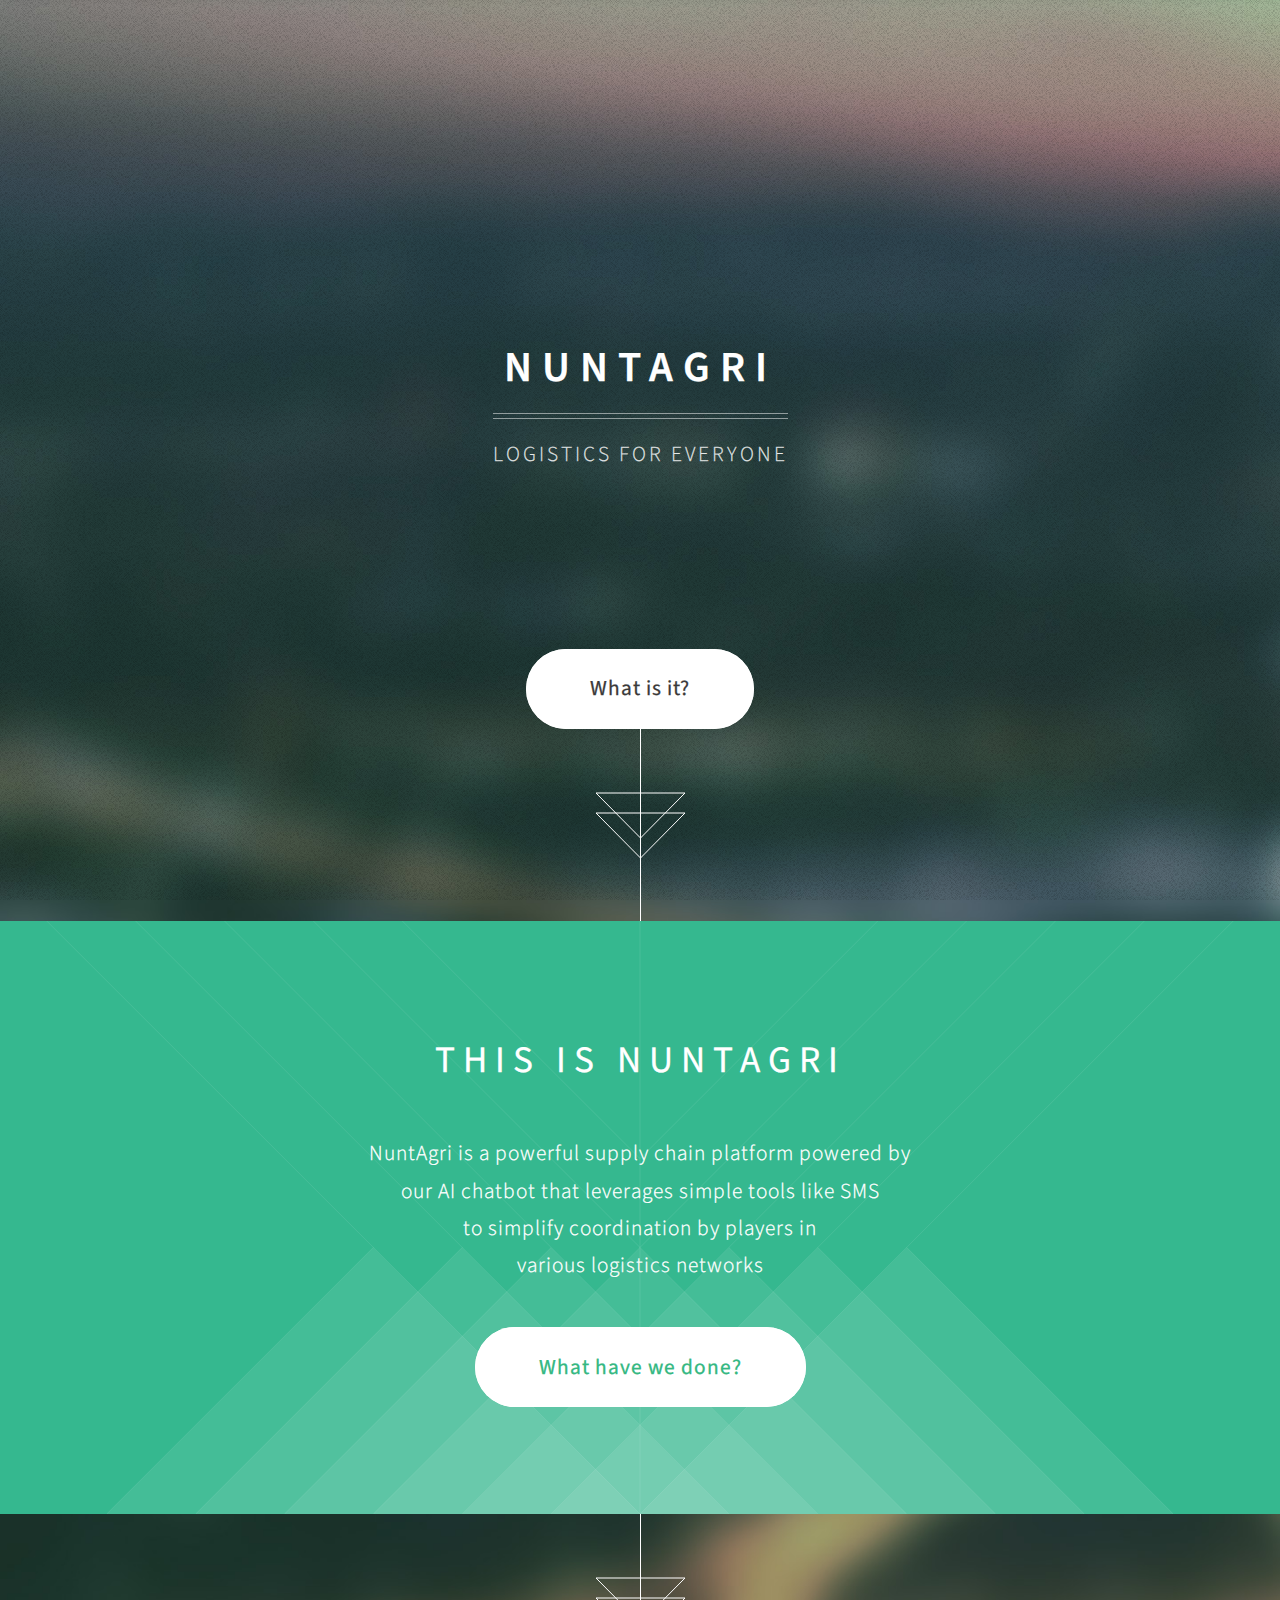
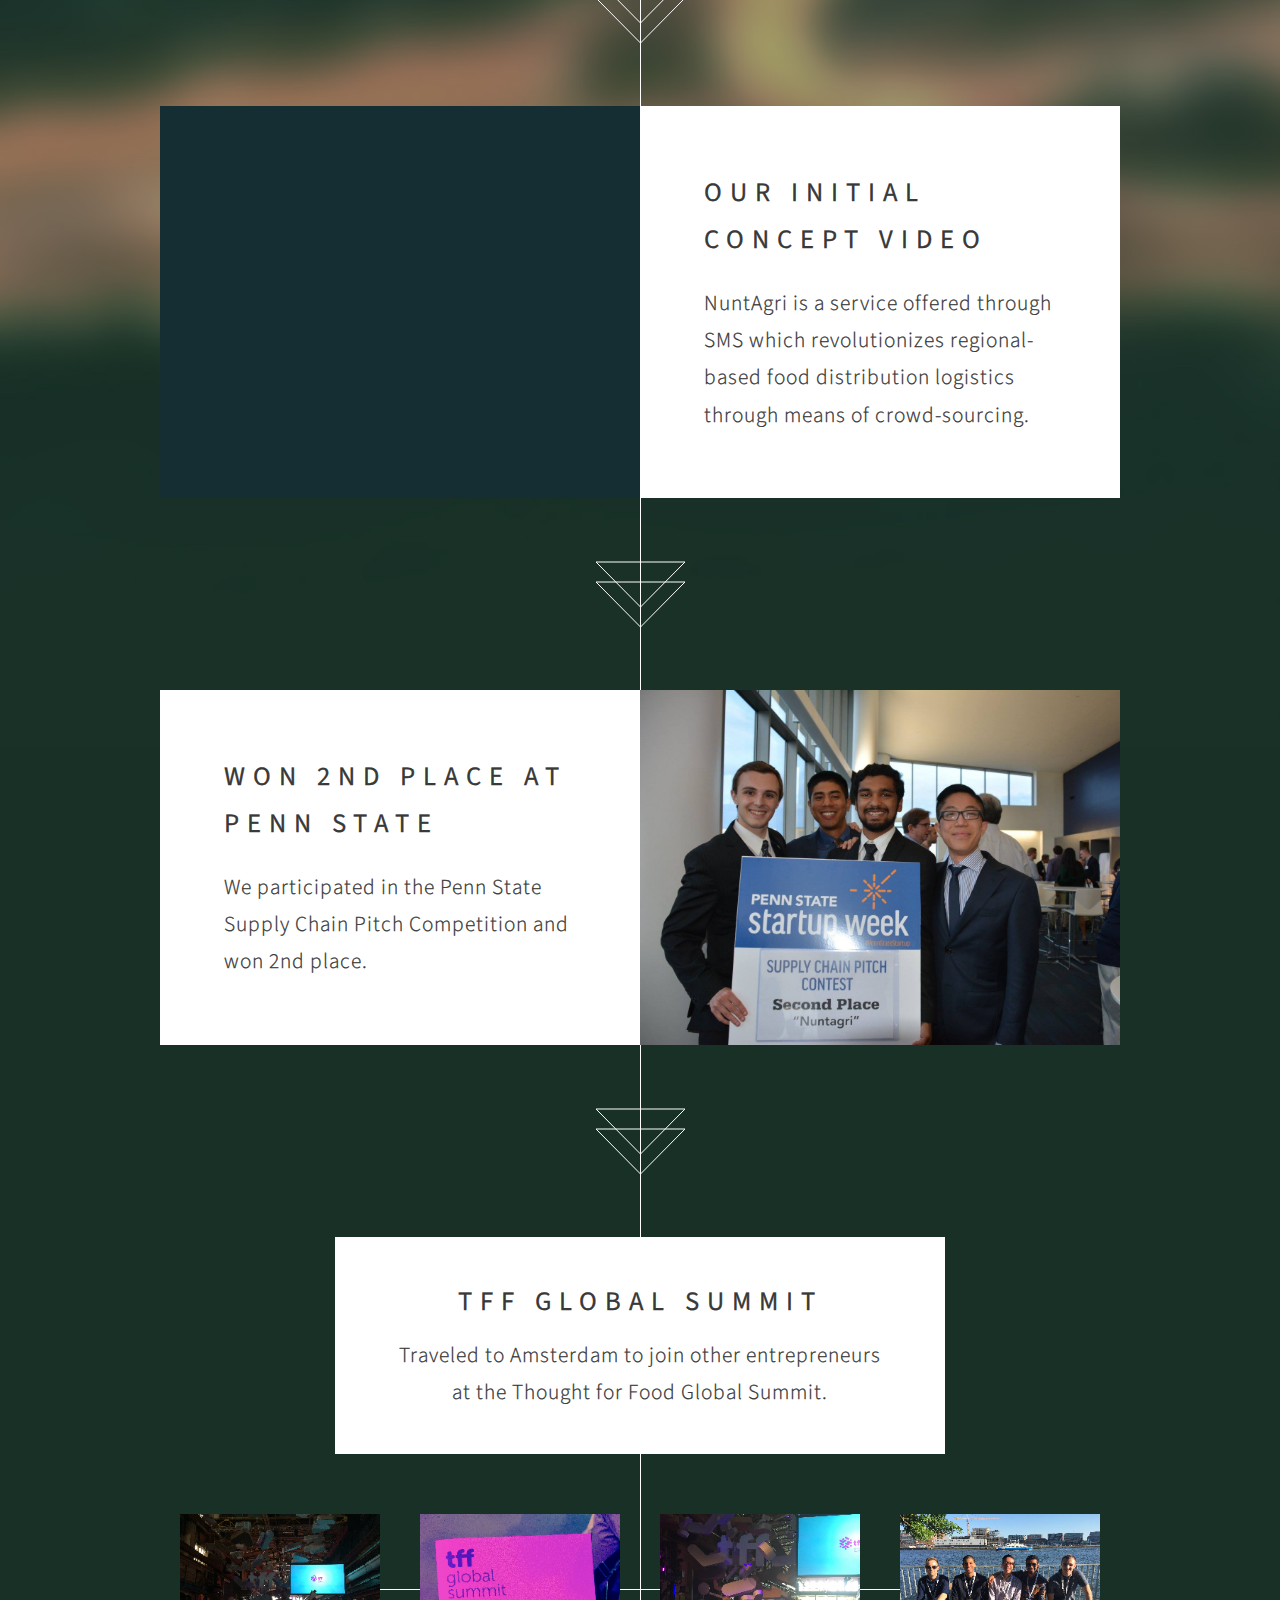
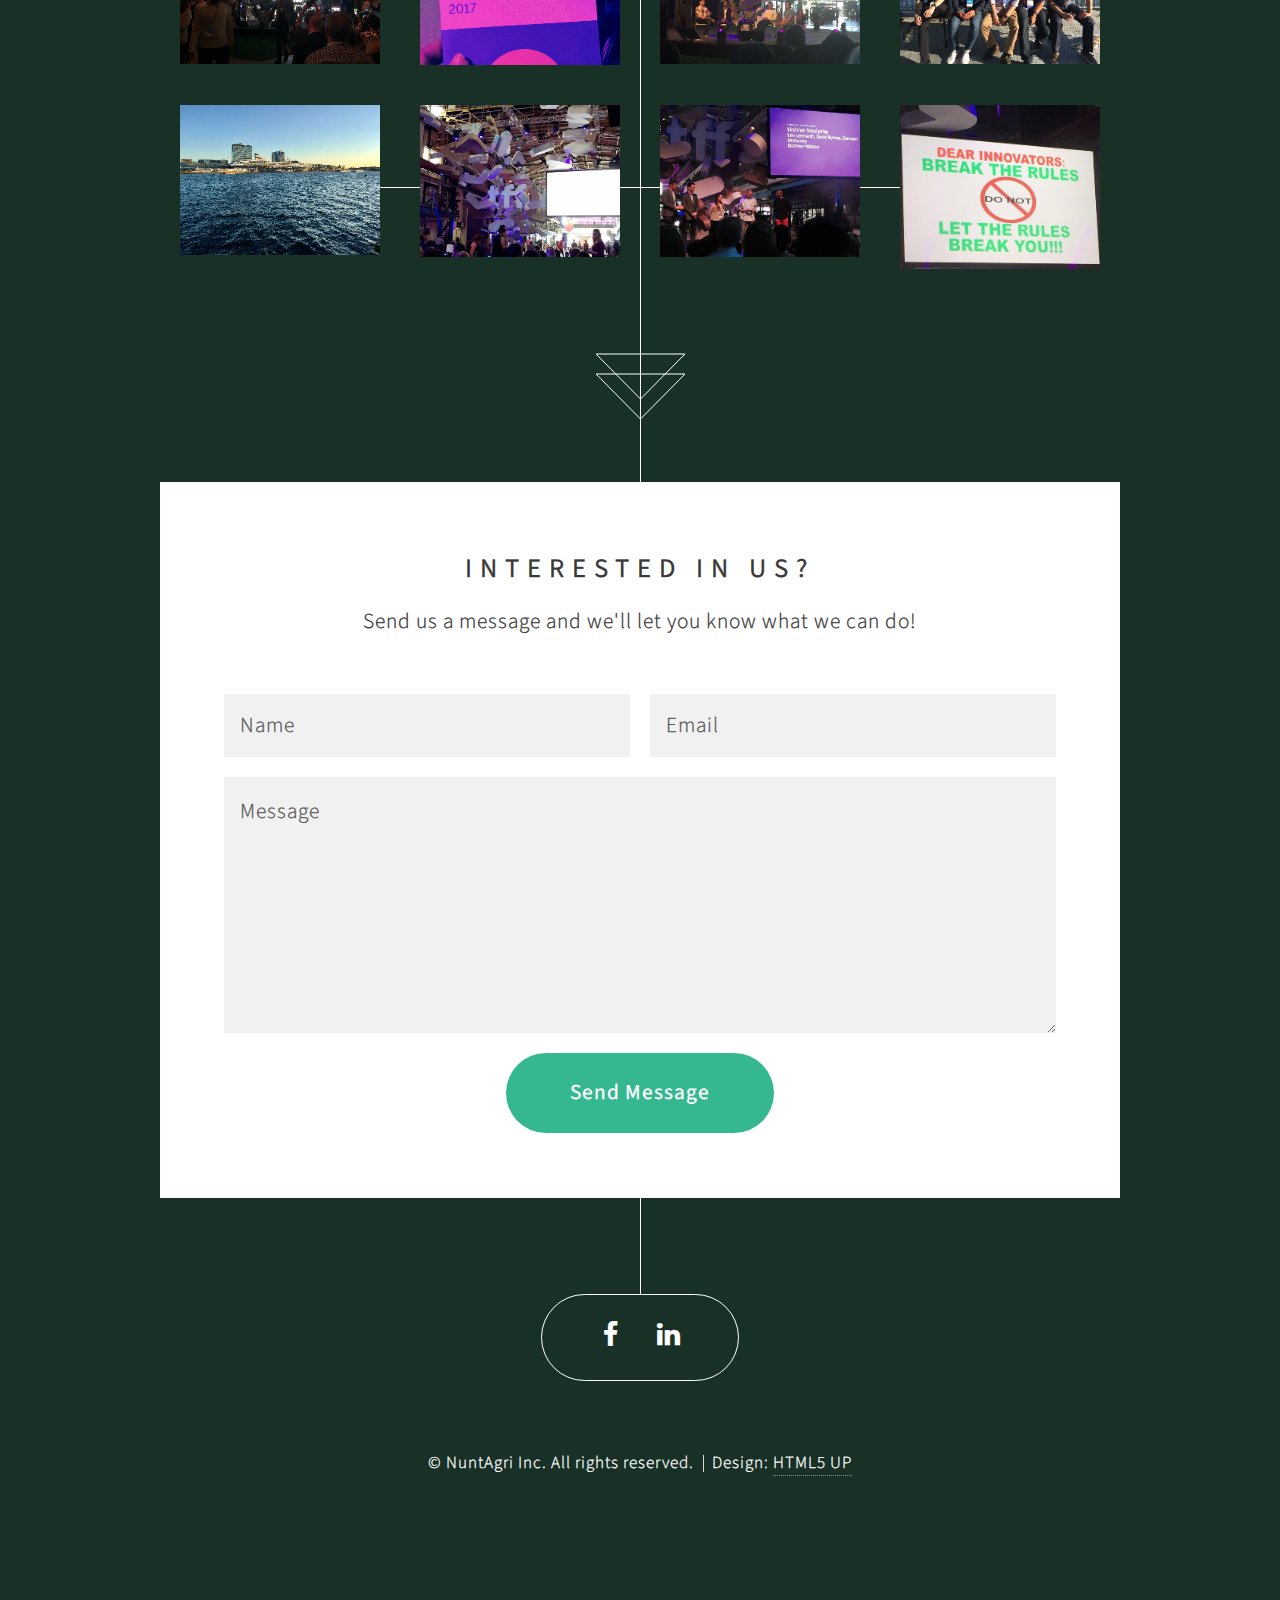
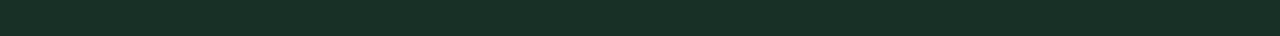
<file: index.html>
<!DOCTYPE HTML>
<!--
	Overflow by HTML5 UP
	html5up.net | @ajlkn
	Free for personal and commercial use under the CCA 3.0 license (html5up.net/license)
-->
<html>
	<head>
		<title>NuntAgri | Supply Chain Technologies</title>
		<meta charset="utf-8" />
		<meta name="viewport" content="width=device-width, initial-scale=1" />
		<!--[if lte IE 8]><script src="assets/js/ie/html5shiv.js"></script><![endif]-->
		<link rel="stylesheet" href="assets/css/main.css" />
		<!--[if lte IE 8]><link rel="stylesheet" href="assets/css/ie8.css" /><![endif]-->
	</head>
	<body>

		<!-- Header -->
			<section id="header">
				<header>
					<h1>NuntAgri</h1>
					<p>Logistics for Everyone</p>
				</header>
				<footer>
					<a href="#banner" class="button style2 scrolly-middle">What is it?</a>
				</footer>
			</section>

		<!-- Banner -->
			<section id="banner">
				<header>
					<h2>This is NuntAgri</h2>
				</header>
				<p>NuntAgri is a powerful supply chain platform powered by <br /> 
					our AI chatbot that leverages simple tools like SMS <br /> 
					to simplify coordination by players in <br />
					various logistics networks<br /></p>
				<footer>
					<a href="#first" class="button style2 scrolly">What have we done?</a>
				</footer>
			</section>

		<!-- Feature 1 -->
			<article id="first" class="container box style1 right">
				<a href="#" class="image fit"><iframe width="480" height="390" src="https://www.youtube.com/embed/tywx1sI5cJY" frameborder="0" allowfullscreen></iframe></a>
				<div class="inner">
					<header>
						<h2>Our Initial<br />
						Concept Video</h2>
					</header>
					<p>NuntAgri is a service offered through SMS which revolutionizes regional-based food distribution logistics through means of crowd-sourcing.</p>
				</div>
			</article>

		<!-- Feature 2 -->
			<article class="container box style1 left">
				<a href="#" class="image fit"><img src="images/pitch.jpg" alt="" /></a>
				<div class="inner">
					<header>
						<h2>Won 2nd place at Penn State</h2>
					</header>
					<p>We participated in the Penn State Supply Chain Pitch Competition and won 2nd place.</p>
				</div>
			</article>

		<!-- Portfolio -->
			<article class="container box style2">
				<header>
					<h2>TFF Global Summit</h2>
					<p>Traveled to Amsterdam to join other entrepreneurs<br />
					at the Thought for Food Global Summit.</p>
				</header>
				<div class="inner gallery">
					<div class="row 0%">
						<div class="3u 12u(mobile)"><a href="images/fulls/amsterdam_1.jpg" class="image fit"><img src="images/thumbs/amsterdam_1_tn.jpg" alt="" title="TFF" /></a></div>
						<div class="3u 12u(mobile)"><a href="images/fulls/amsterdam_2.jpg" class="image fit"><img src="images/thumbs/amsterdam_2_tn.jpg" alt="" title="The Program" /></a></div>
						<div class="3u 12u(mobile)"><a href="images/fulls/amsterdam_3.jpg" class="image fit"><img src="images/thumbs/amsterdam_3_tn.jpg" alt="" title="The Talk" /></a></div>
						<div class="3u 12u(mobile)"><a href="images/fulls/amsterdam_4.jpg" class="image fit"><img src="images/thumbs/amsterdam_4_tn.jpg" alt="" title="The Team" /></a></div>
					</div>
					<div class="row 0%">
						<div class="3u 12u(mobile)"><a href="images/fulls/amsterdam_5.jpg" class="image fit"><img src="images/thumbs/amsterdam_5_tn.jpg" alt="" title="The View" /></a></div>
						<div class="3u 12u(mobile)"><a href="images/fulls/amsterdam_6.jpg" class="image fit"><img src="images/thumbs/amsterdam_6_tn.jpg" alt="" title="The Group" /></a></div>
						<div class="3u 12u(mobile)"><a href="images/fulls/amsterdam_7.jpg" class="image fit"><img src="images/thumbs/amsterdam_7_tn.jpg" alt="" title="The Prizes" /></a></div>
						<div class="3u 12u(mobile)"><a href="images/fulls/amsterdam_8.jpg" class="image fit"><img src="images/thumbs/amsterdam_8_tn.jpg" alt="" title="The Message" /></a></div>
					</div>
				</div>
			</article>

		<!-- Contact -->
			<article class="container box style3">
				<header>
					<h2>Interested in Us?</h2>
					<p>Send us a message and we'll let you know what we can do!</p>
				</header>
				<form method="post" action="https://formspree.io/pranav@nuntagri.com">
					<div class="row 50%">
						<div class="6u 12u$(mobile)"><input type="text" class="text" name="name" placeholder="Name" /></div>
						<div class="6u$ 12u$(mobile)"><input type="email" class="text" name="_replyto" placeholder="Email" /><input type="text" name="_gotcha" style="display:none" /></div>
						<div class="12u$">
							<textarea name="message" placeholder="Message"></textarea>
						</div>
						<div class="12u$">
							<ul class="actions">
								<li><input type="submit" value="Send Message" /></li>
							</ul>
						</div>
					</div>
				</form>
			</article>

		<!-- Generic -->
		<!--
			<article class="container box style3">
				<header>
					<h2>Generic Box</h2>
					<p>Just a generic box. Nothing to see here.</p>
				</header>
				<section>
					<header>
						<h3>Paragraph</h3>
						<p>This is a subtitle</p>
					</header>
					<p>Phasellus nisl nisl, varius id <sup>porttitor sed pellentesque</sup> ac orci. Pellentesque
					habitant <strong>strong</strong> tristique <b>bold</b> et netus <i>italic</i> malesuada <em>emphasized</em> ac turpis egestas. Morbi
					leo suscipit ut. Praesent <sub>id turpis vitae</sub> turpis pretium ultricies. Vestibulum sit
					amet risus elit.</p>
				</section>
				<section>
					<header>
						<h3>Blockquote</h3>
					</header>
					<blockquote>Fringilla nisl. Donec accumsan interdum nisi, quis tincidunt felis sagittis eget.
					tempus euismod. Vestibulum ante ipsum primis in faucibus.</blockquote>
				</section>
				<section>
					<header>
						<h3>Divider</h3>
					</header>
					<p>Donec consectetur <a href="#">vestibulum dolor et pulvinar</a>. Etiam vel felis enim, at viverra
					ligula. Ut porttitor sagittis lorem, quis eleifend nisi ornare vel. Praesent nec orci
					facilisis leo magna. Cras sit amet urna eros, id egestas urna. Quisque aliquam
					tempus euismod. Vestibulum ante ipsum primis in faucibus orci luctus et ultrices
					posuere cubilia.</p>
					<hr />
					<p>Donec consectetur vestibulum dolor et pulvinar. Etiam vel felis enim, at viverra
					ligula. Ut porttitor sagittis lorem, quis eleifend nisi ornare vel. Praesent nec orci
					facilisis leo magna. Cras sit amet urna eros, id egestas urna. Quisque aliquam
					tempus euismod. Vestibulum ante ipsum primis in faucibus orci luctus et ultrices
					posuere cubilia.</p>
				</section>
				<section>
					<header>
						<h3>Unordered List</h3>
					</header>
					<ul class="default">
						<li>Donec consectetur vestibulum dolor et pulvinar. Etiam vel felis enim, at viverra ligula. Ut porttitor sagittis lorem, quis eleifend nisi ornare vel.</li>
						<li>Donec consectetur vestibulum dolor et pulvinar. Etiam vel felis enim, at viverra ligula. Ut porttitor sagittis lorem, quis eleifend nisi ornare vel.</li>
						<li>Donec consectetur vestibulum dolor et pulvinar. Etiam vel felis enim, at viverra ligula. Ut porttitor sagittis lorem, quis eleifend nisi ornare vel.</li>
						<li>Donec consectetur vestibulum dolor et pulvinar. Etiam vel felis enim, at viverra ligula. Ut porttitor sagittis lorem, quis eleifend nisi ornare vel.</li>
					</ul>
				</section>
				<section>
					<header>
						<h3>Ordered List</h3>
					</header>
					<ol class="default">
						<li>Donec consectetur vestibulum dolor et pulvinar. Etiam vel felis enim, at viverra ligula. Ut porttitor sagittis lorem, quis eleifend nisi ornare vel.</li>
						<li>Donec consectetur vestibulum dolor et pulvinar. Etiam vel felis enim, at viverra ligula. Ut porttitor sagittis lorem, quis eleifend nisi ornare vel.</li>
						<li>Donec consectetur vestibulum dolor et pulvinar. Etiam vel felis enim, at viverra ligula. Ut porttitor sagittis lorem, quis eleifend nisi ornare vel.</li>
						<li>Donec consectetur vestibulum dolor et pulvinar. Etiam vel felis enim, at viverra ligula. Ut porttitor sagittis lorem, quis eleifend nisi ornare vel.</li>
					</ol>
				</section>
				<section>
					<header>
						<h3>Table</h3>
					</header>
					<div class="table-wrapper">
						<table class="default">
							<thead>
								<tr>
									<th>ID</th>
									<th>Name</th>
									<th>Description</th>
									<th>Price</th>
								</tr>
							</thead>
							<tbody>
								<tr>
									<td>45815</td>
									<td>Something</td>
									<td>Ut porttitor sagittis lorem quis nisi ornare.</td>
									<td>29.99</td>
								</tr>
								<tr>
									<td>24524</td>
									<td>Nothing</td>
									<td>Ut porttitor sagittis lorem quis nisi ornare.</td>
									<td>19.99</td>
								</tr>
								<tr>
									<td>45815</td>
									<td>Something</td>
									<td>Ut porttitor sagittis lorem quis nisi ornare.</td>
									<td>29.99</td>
								</tr>
								<tr>
									<td>24524</td>
									<td>Nothing</td>
									<td>Ut porttitor sagittis lorem quis nisi ornare.</td>
									<td>19.99</td>
								</tr>
							</tbody>
							<tfoot>
								<tr>
									<td colspan="3"></td>
									<td>100.00</td>
								</tr>
							</tfoot>
						</table>
					</div>
				</section>
				<section>
					<header>
						<h3>Form</h3>
					</header>
					<form method="post" action="#">
						<div class="row">
							<div class="6u">
								<input class="text" type="text" name="name" id="name" value="" placeholder="John Doe" />
							</div>
							<div class="6u">
								<input class="text" type="text" name="email" id="email" value="" placeholder="johndoe@domain.tld" />
							</div>
						</div>
						<div class="row">
							<div class="12u">
								<select name="department" id="department">
									<option value="">Choose a department</option>
									<option value="1">Manufacturing</option>
									<option value="2">Administration</option>
									<option value="3">Support</option>
								</select>
							</div>
						</div>
						<div class="row">
							<div class="12u">
								<input class="text" type="text" name="subject" id="subject" value="" placeholder="Enter your subject" />
							</div>
						</div>
						<div class="row">
							<div class="12u">
								<textarea name="message" id="message" placeholder="Enter your message"></textarea>
							</div>
						</div>
						<div class="row">
							<div class="12u">
								<ul class="actions">
									<li><input type="submit" value="Submit" /></li>
									<li><input type="reset" class="style3" value="Clear Form" /></li>
								</ul>
							</div>
						</div>
					</form>
				</section>
			</article>
		-->

		<section id="footer">
			<ul class="icons">
				<li><a href="https://www.facebook.com/nuntagri/" class="icon fa-facebook"><span class="label">Facebook</span></a></li>
				<li><a href="https://www.linkedin.com/company/nuntagri-inc" class="icon fa-linkedin"><span class="label">LinkedIn</span></a></li>
			</ul>
			<div class="copyright">
				<ul class="menu">
					<li>&copy; NuntAgri Inc. All rights reserved.</li><li>Design: <a href="http://html5up.net">HTML5 UP</a></li>
				</ul>
			</div>
		</section>

		<!-- Scripts -->
			<script src="assets/js/jquery.min.js"></script>
			<script src="assets/js/jquery.scrolly.min.js"></script>
			<script src="assets/js/jquery.poptrox.min.js"></script>
			<script src="assets/js/skel.min.js"></script>
			<script src="assets/js/util.js"></script>
			<!--[if lte IE 8]><script src="assets/js/ie/respond.min.js"></script><![endif]-->
			<script src="assets/js/main.js"></script>

	</body>
</html>
</file>
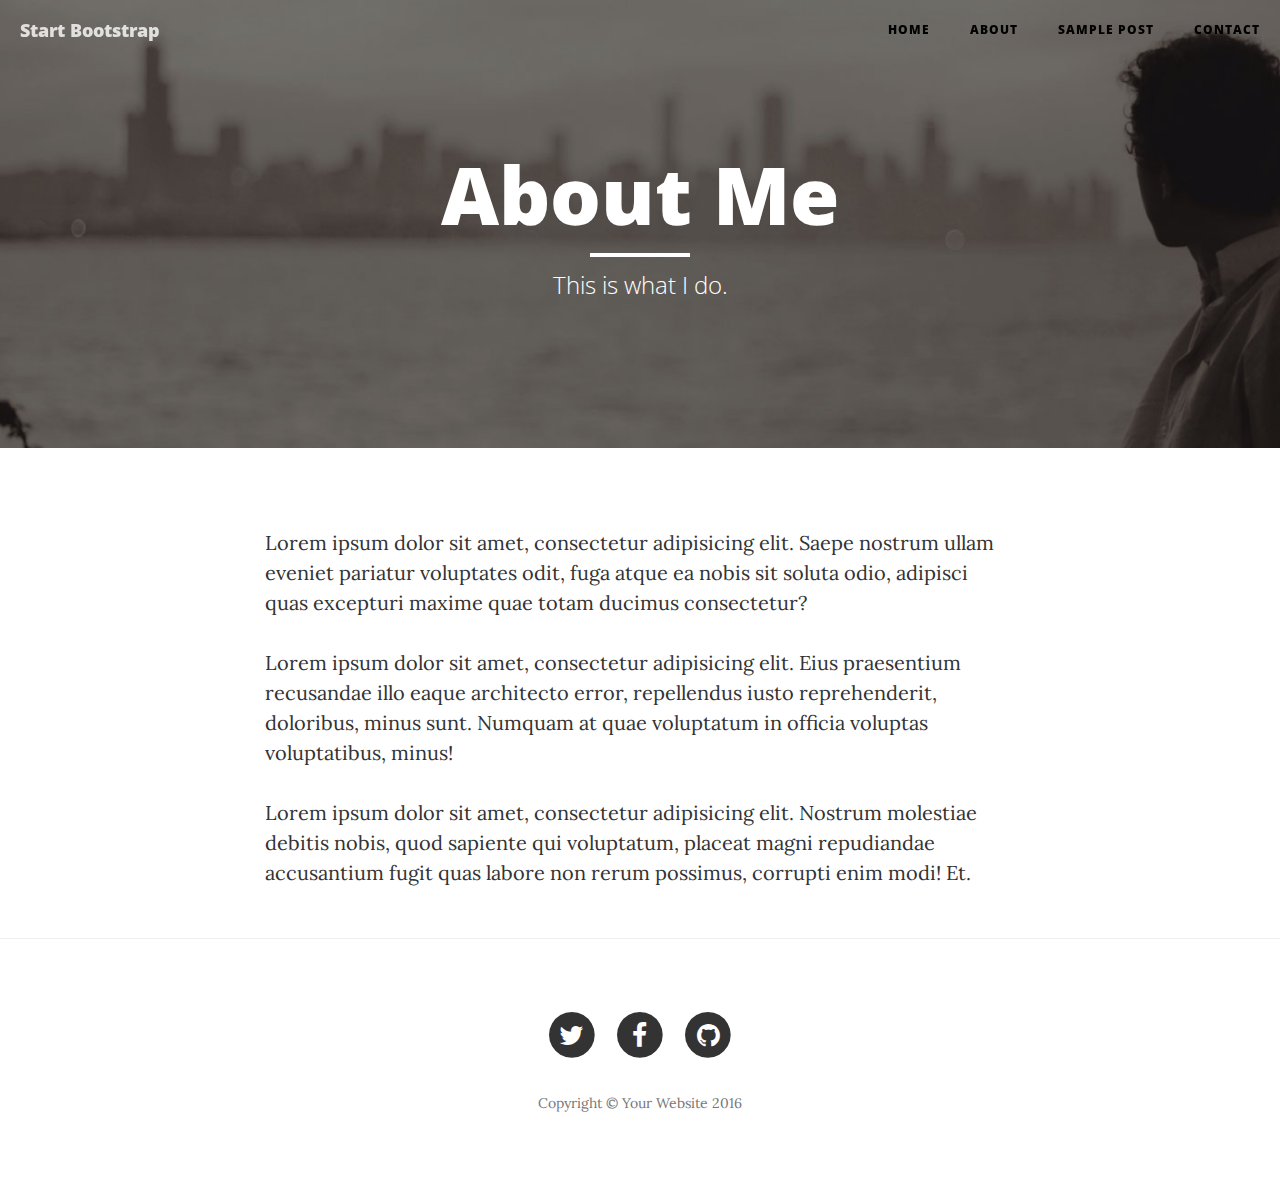
<file: about.html>
<!DOCTYPE html>
<html lang="en">

<head>

    <meta charset="utf-8">
    <meta http-equiv="X-UA-Compatible" content="IE=edge">
    <meta name="viewport" content="width=device-width, initial-scale=1">
    <meta name="description" content="">
    <meta name="author" content="">

    <title>Clean Blog - About</title>

    <!-- Bootstrap Core CSS -->
    <link href="vendor/bootstrap/css/bootstrap.min.css" rel="stylesheet">

    <!-- Theme CSS -->
    <link href="css/clean-blog.min.css" rel="stylesheet">

    <!-- Custom Fonts -->
    <link href="vendor/font-awesome/css/font-awesome.min.css" rel="stylesheet" type="text/css">
    <link href='https://fonts.googleapis.com/css?family=Lora:400,700,400italic,700italic' rel='stylesheet' type='text/css'>
    <link href='https://fonts.googleapis.com/css?family=Open+Sans:300italic,400italic,600italic,700italic,800italic,400,300,600,700,800' rel='stylesheet' type='text/css'>

    <!-- HTML5 Shim and Respond.js IE8 support of HTML5 elements and media queries -->
    <!-- WARNING: Respond.js doesn't work if you view the page via file:// -->
    <!--[if lt IE 9]>
        <script src="https://oss.maxcdn.com/libs/html5shiv/3.7.0/html5shiv.js"></script>
        <script src="https://oss.maxcdn.com/libs/respond.js/1.4.2/respond.min.js"></script>
    <![endif]-->

</head>

<body>

    <!-- Navigation -->
    <nav class="navbar navbar-default navbar-custom navbar-fixed-top">
        <div class="container-fluid">
            <!-- Brand and toggle get grouped for better mobile display -->
            <div class="navbar-header page-scroll">
                <button type="button" class="navbar-toggle" data-toggle="collapse" data-target="#bs-example-navbar-collapse-1">
                    <span class="sr-only">Toggle navigation</span>
                    Menu <i class="fa fa-bars"></i>
                </button>
                <a class="navbar-brand" href="index.html">Start Bootstrap</a>
            </div>

            <!-- Collect the nav links, forms, and other content for toggling -->
            <div class="collapse navbar-collapse" id="bs-example-navbar-collapse-1">
                <ul class="nav navbar-nav navbar-right">
                    <li>
                        <a href="index.html">Home</a>
                    </li>
                    <li>
                        <a href="about.html">About</a>
                    </li>
                    <li>
                        <a href="post.html">Sample Post</a>
                    </li>
                    <li>
                        <a href="contact.html">Contact</a>
                    </li>
                </ul>
            </div>
            <!-- /.navbar-collapse -->
        </div>
        <!-- /.container -->
    </nav>

    <!-- Page Header -->
    <!-- Set your background image for this header on the line below. -->
    <header class="intro-header" style="background-image: url('img/about-bg.jpg')">
        <div class="container">
            <div class="row">
                <div class="col-lg-8 col-lg-offset-2 col-md-10 col-md-offset-1">
                    <div class="page-heading">
                        <h1>About Me</h1>
                        <hr class="small">
                        <span class="subheading">This is what I do.</span>
                    </div>
                </div>
            </div>
        </div>
    </header>

    <!-- Main Content -->
    <div class="container">
        <div class="row">
            <div class="col-lg-8 col-lg-offset-2 col-md-10 col-md-offset-1">
                <p>Lorem ipsum dolor sit amet, consectetur adipisicing elit. Saepe nostrum ullam eveniet pariatur voluptates odit, fuga atque ea nobis sit soluta odio, adipisci quas excepturi maxime quae totam ducimus consectetur?</p>
                <p>Lorem ipsum dolor sit amet, consectetur adipisicing elit. Eius praesentium recusandae illo eaque architecto error, repellendus iusto reprehenderit, doloribus, minus sunt. Numquam at quae voluptatum in officia voluptas voluptatibus, minus!</p>
                <p>Lorem ipsum dolor sit amet, consectetur adipisicing elit. Nostrum molestiae debitis nobis, quod sapiente qui voluptatum, placeat magni repudiandae accusantium fugit quas labore non rerum possimus, corrupti enim modi! Et.</p>
            </div>
        </div>
    </div>

    <hr>

    <!-- Footer -->
    <footer>
        <div class="container">
            <div class="row">
                <div class="col-lg-8 col-lg-offset-2 col-md-10 col-md-offset-1">
                    <ul class="list-inline text-center">
                        <li>
                            <a href="#">
                                <span class="fa-stack fa-lg">
                                    <i class="fa fa-circle fa-stack-2x"></i>
                                    <i class="fa fa-twitter fa-stack-1x fa-inverse"></i>
                                </span>
                            </a>
                        </li>
                        <li>
                            <a href="#">
                                <span class="fa-stack fa-lg">
                                    <i class="fa fa-circle fa-stack-2x"></i>
                                    <i class="fa fa-facebook fa-stack-1x fa-inverse"></i>
                                </span>
                            </a>
                        </li>
                        <li>
                            <a href="#">
                                <span class="fa-stack fa-lg">
                                    <i class="fa fa-circle fa-stack-2x"></i>
                                    <i class="fa fa-github fa-stack-1x fa-inverse"></i>
                                </span>
                            </a>
                        </li>
                    </ul>
                    <p class="copyright text-muted">Copyright &copy; Your Website 2016</p>
                </div>
            </div>
        </div>
    </footer>

    <!-- jQuery -->
    <script src="vendor/jquery/jquery.min.js"></script>

    <!-- Bootstrap Core JavaScript -->
    <script src="vendor/bootstrap/js/bootstrap.min.js"></script>

    <!-- Contact Form JavaScript -->
    <script src="js/jqBootstrapValidation.js"></script>
    <script src="js/contact_me.js"></script>

    <!-- Theme JavaScript -->
    <script src="js/clean-blog.min.js"></script>

</body>

</html>
</file>
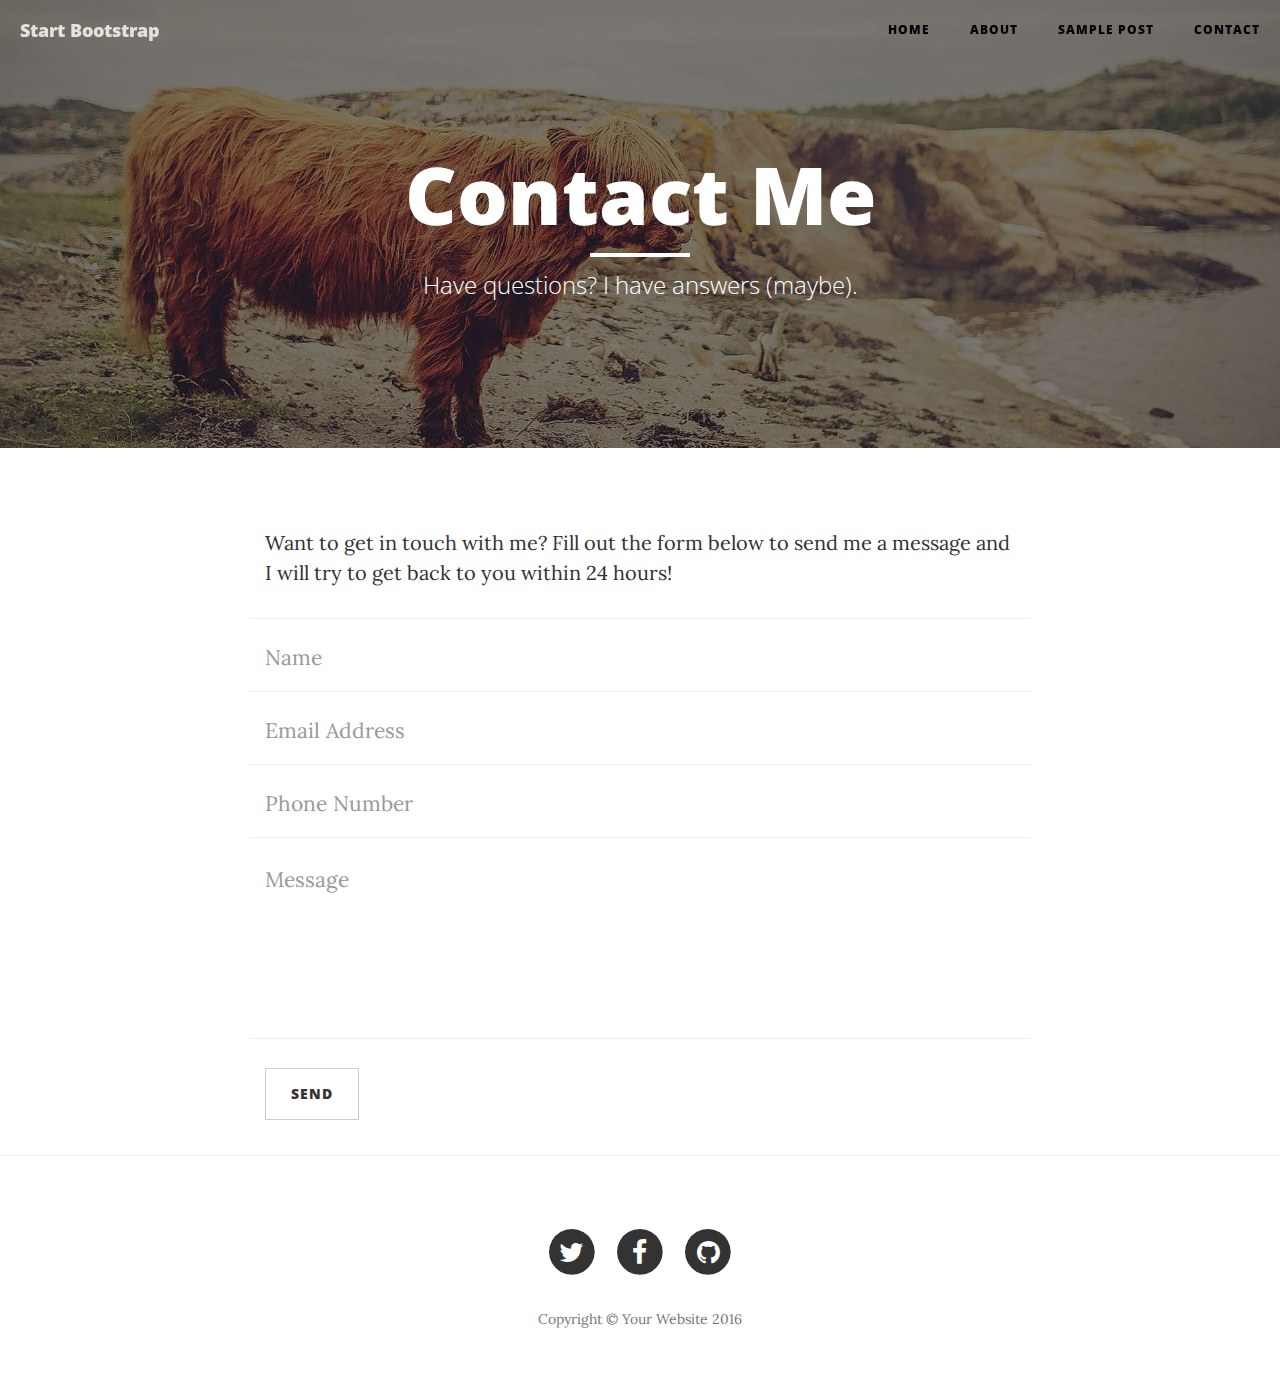
<file: contact.html>
<!DOCTYPE html>
<html lang="en">

<head>

    <meta charset="utf-8">
    <meta http-equiv="X-UA-Compatible" content="IE=edge">
    <meta name="viewport" content="width=device-width, initial-scale=1">
    <meta name="description" content="">
    <meta name="author" content="">

    <title>Clean Blog - Contact</title>

    <!-- Bootstrap Core CSS -->
    <link href="vendor/bootstrap/css/bootstrap.min.css" rel="stylesheet">

    <!-- Theme CSS -->
    <link href="css/clean-blog.min.css" rel="stylesheet">

    <!-- Custom Fonts -->
    <link href="vendor/font-awesome/css/font-awesome.min.css" rel="stylesheet" type="text/css">
    <link href='https://fonts.googleapis.com/css?family=Lora:400,700,400italic,700italic' rel='stylesheet' type='text/css'>
    <link href='https://fonts.googleapis.com/css?family=Open+Sans:300italic,400italic,600italic,700italic,800italic,400,300,600,700,800' rel='stylesheet' type='text/css'>

    <!-- HTML5 Shim and Respond.js IE8 support of HTML5 elements and media queries -->
    <!-- WARNING: Respond.js doesn't work if you view the page via file:// -->
    <!--[if lt IE 9]>
        <script src="https://oss.maxcdn.com/libs/html5shiv/3.7.0/html5shiv.js"></script>
        <script src="https://oss.maxcdn.com/libs/respond.js/1.4.2/respond.min.js"></script>
    <![endif]-->

</head>

<body>

    <!-- Navigation -->
    <nav class="navbar navbar-default navbar-custom navbar-fixed-top">
        <div class="container-fluid">
            <!-- Brand and toggle get grouped for better mobile display -->
            <div class="navbar-header page-scroll">
                <button type="button" class="navbar-toggle" data-toggle="collapse" data-target="#bs-example-navbar-collapse-1">
                    <span class="sr-only">Toggle navigation</span>
                    Menu <i class="fa fa-bars"></i>
                </button>
                <a class="navbar-brand" href="index.html">Start Bootstrap</a>
            </div>

            <!-- Collect the nav links, forms, and other content for toggling -->
            <div class="collapse navbar-collapse" id="bs-example-navbar-collapse-1">
                <ul class="nav navbar-nav navbar-right">
                    <li>
                        <a href="index.html">Home</a>
                    </li>
                    <li>
                        <a href="about.html">About</a>
                    </li>
                    <li>
                        <a href="post.html">Sample Post</a>
                    </li>
                    <li>
                        <a href="contact.html">Contact</a>
                    </li>
                </ul>
            </div>
            <!-- /.navbar-collapse -->
        </div>
        <!-- /.container -->
    </nav>

    <!-- Page Header -->
    <!-- Set your background image for this header on the line below. -->
    <header class="intro-header" style="background-image: url('img/contact-bg.jpg')">
        <div class="container">
            <div class="row">
                <div class="col-lg-8 col-lg-offset-2 col-md-10 col-md-offset-1">
                    <div class="page-heading">
                        <h1>Contact Me</h1>
                        <hr class="small">
                        <span class="subheading">Have questions? I have answers (maybe).</span>
                    </div>
                </div>
            </div>
        </div>
    </header>

    <!-- Main Content -->
    <div class="container">
        <div class="row">
            <div class="col-lg-8 col-lg-offset-2 col-md-10 col-md-offset-1">
                <p>Want to get in touch with me? Fill out the form below to send me a message and I will try to get back to you within 24 hours!</p>
                <!-- Contact Form - Enter your email address on line 19 of the mail/contact_me.php file to make this form work. -->
                <!-- WARNING: Some web hosts do not allow emails to be sent through forms to common mail hosts like Gmail or Yahoo. It's recommended that you use a private domain email address! -->
                <!-- NOTE: To use the contact form, your site must be on a live web host with PHP! The form will not work locally! -->
                <form name="sentMessage" id="contactForm" novalidate>
                    <div class="row control-group">
                        <div class="form-group col-xs-12 floating-label-form-group controls">
                            <label>Name</label>
                            <input type="text" class="form-control" placeholder="Name" id="name" required data-validation-required-message="Please enter your name.">
                            <p class="help-block text-danger"></p>
                        </div>
                    </div>
                    <div class="row control-group">
                        <div class="form-group col-xs-12 floating-label-form-group controls">
                            <label>Email Address</label>
                            <input type="email" class="form-control" placeholder="Email Address" id="email" required data-validation-required-message="Please enter your email address.">
                            <p class="help-block text-danger"></p>
                        </div>
                    </div>
                    <div class="row control-group">
                        <div class="form-group col-xs-12 floating-label-form-group controls">
                            <label>Phone Number</label>
                            <input type="tel" class="form-control" placeholder="Phone Number" id="phone" required data-validation-required-message="Please enter your phone number.">
                            <p class="help-block text-danger"></p>
                        </div>
                    </div>
                    <div class="row control-group">
                        <div class="form-group col-xs-12 floating-label-form-group controls">
                            <label>Message</label>
                            <textarea rows="5" class="form-control" placeholder="Message" id="message" required data-validation-required-message="Please enter a message."></textarea>
                            <p class="help-block text-danger"></p>
                        </div>
                    </div>
                    <br>
                    <div id="success"></div>
                    <div class="row">
                        <div class="form-group col-xs-12">
                            <button type="submit" class="btn btn-default">Send</button>
                        </div>
                    </div>
                </form>
            </div>
        </div>
    </div>

    <hr>

    <!-- Footer -->
    <footer>
        <div class="container">
            <div class="row">
                <div class="col-lg-8 col-lg-offset-2 col-md-10 col-md-offset-1">
                    <ul class="list-inline text-center">
                        <li>
                            <a href="#">
                                <span class="fa-stack fa-lg">
                                    <i class="fa fa-circle fa-stack-2x"></i>
                                    <i class="fa fa-twitter fa-stack-1x fa-inverse"></i>
                                </span>
                            </a>
                        </li>
                        <li>
                            <a href="#">
                                <span class="fa-stack fa-lg">
                                    <i class="fa fa-circle fa-stack-2x"></i>
                                    <i class="fa fa-facebook fa-stack-1x fa-inverse"></i>
                                </span>
                            </a>
                        </li>
                        <li>
                            <a href="#">
                                <span class="fa-stack fa-lg">
                                    <i class="fa fa-circle fa-stack-2x"></i>
                                    <i class="fa fa-github fa-stack-1x fa-inverse"></i>
                                </span>
                            </a>
                        </li>
                    </ul>
                    <p class="copyright text-muted">Copyright &copy; Your Website 2016</p>
                </div>
            </div>
        </div>
    </footer>

    <!-- jQuery -->
    <script src="vendor/jquery/jquery.min.js"></script>

    <!-- Bootstrap Core JavaScript -->
    <script src="vendor/bootstrap/js/bootstrap.min.js"></script>

    <!-- Contact Form JavaScript -->
    <script src="js/jqBootstrapValidation.js"></script>
    <script src="js/contact_me.js"></script>

    <!-- Theme JavaScript -->
    <script src="js/clean-blog.min.js"></script>

</body>

</html>
</file>
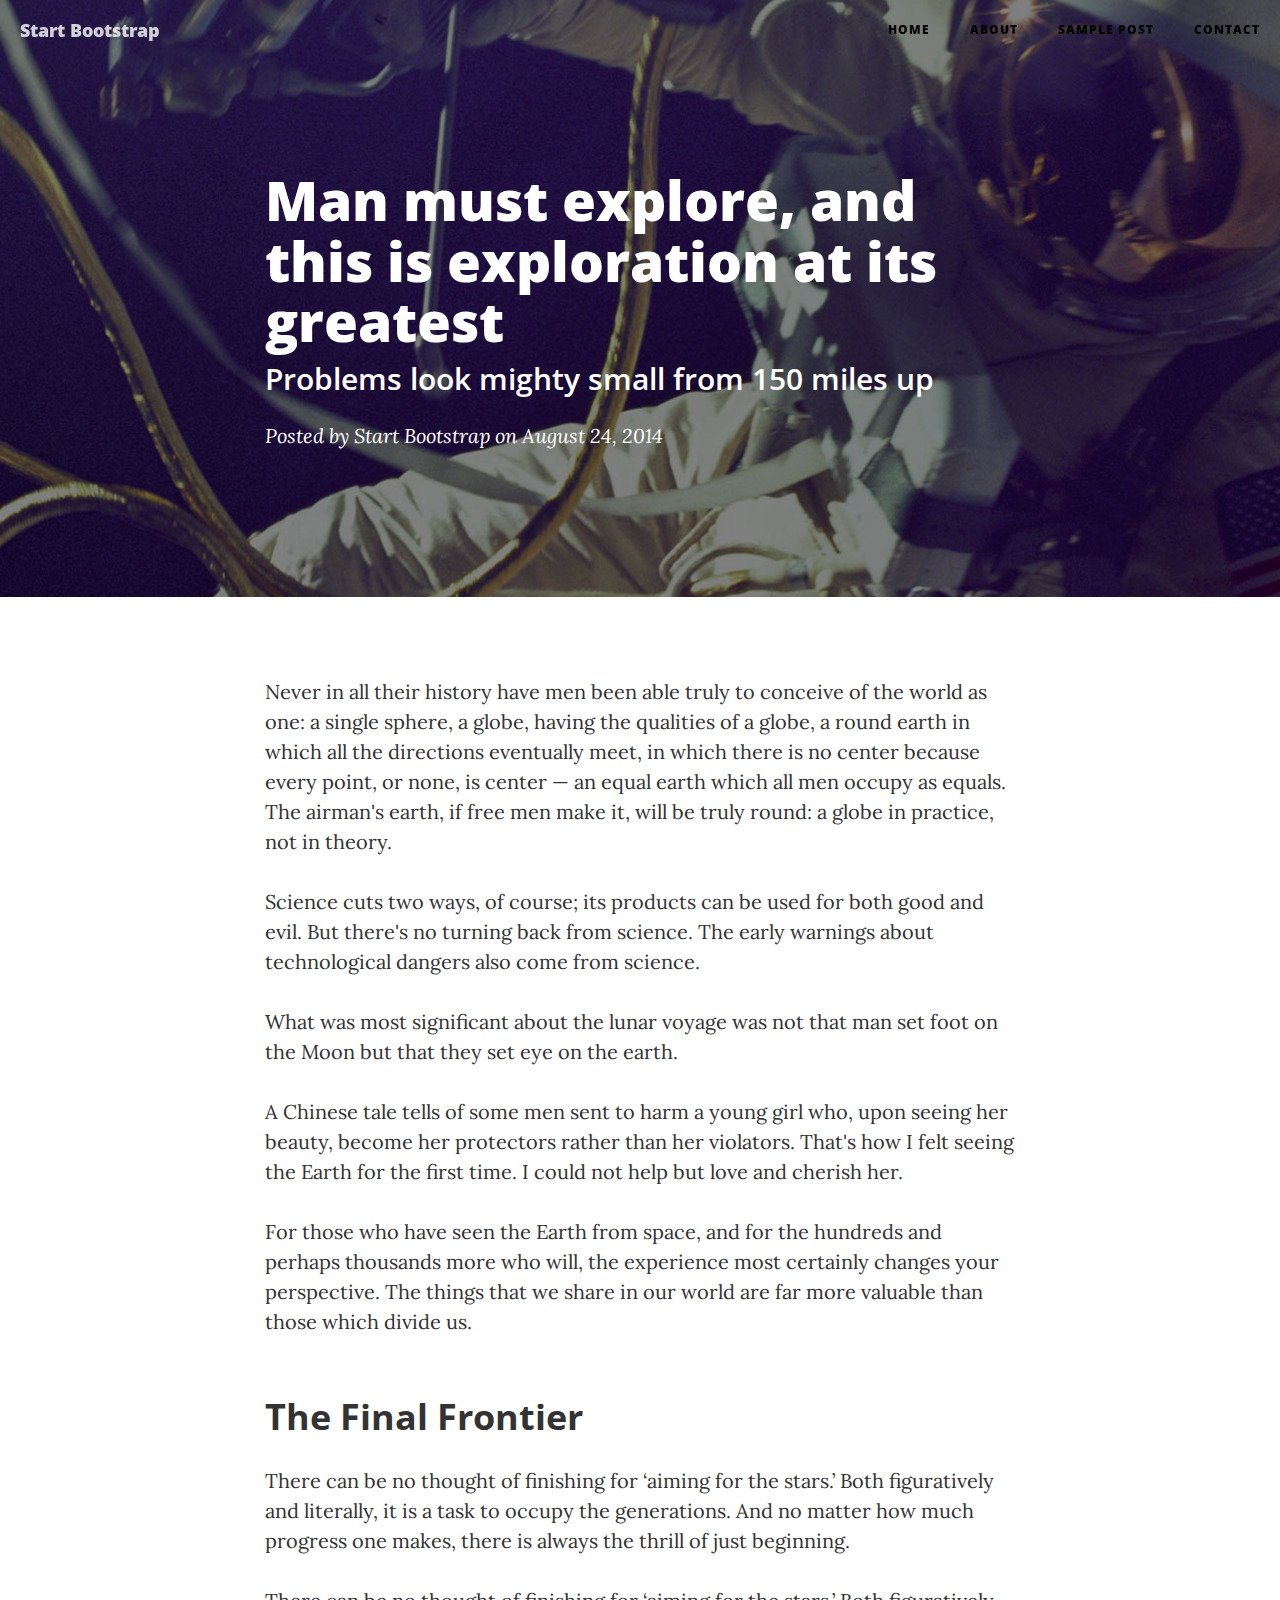
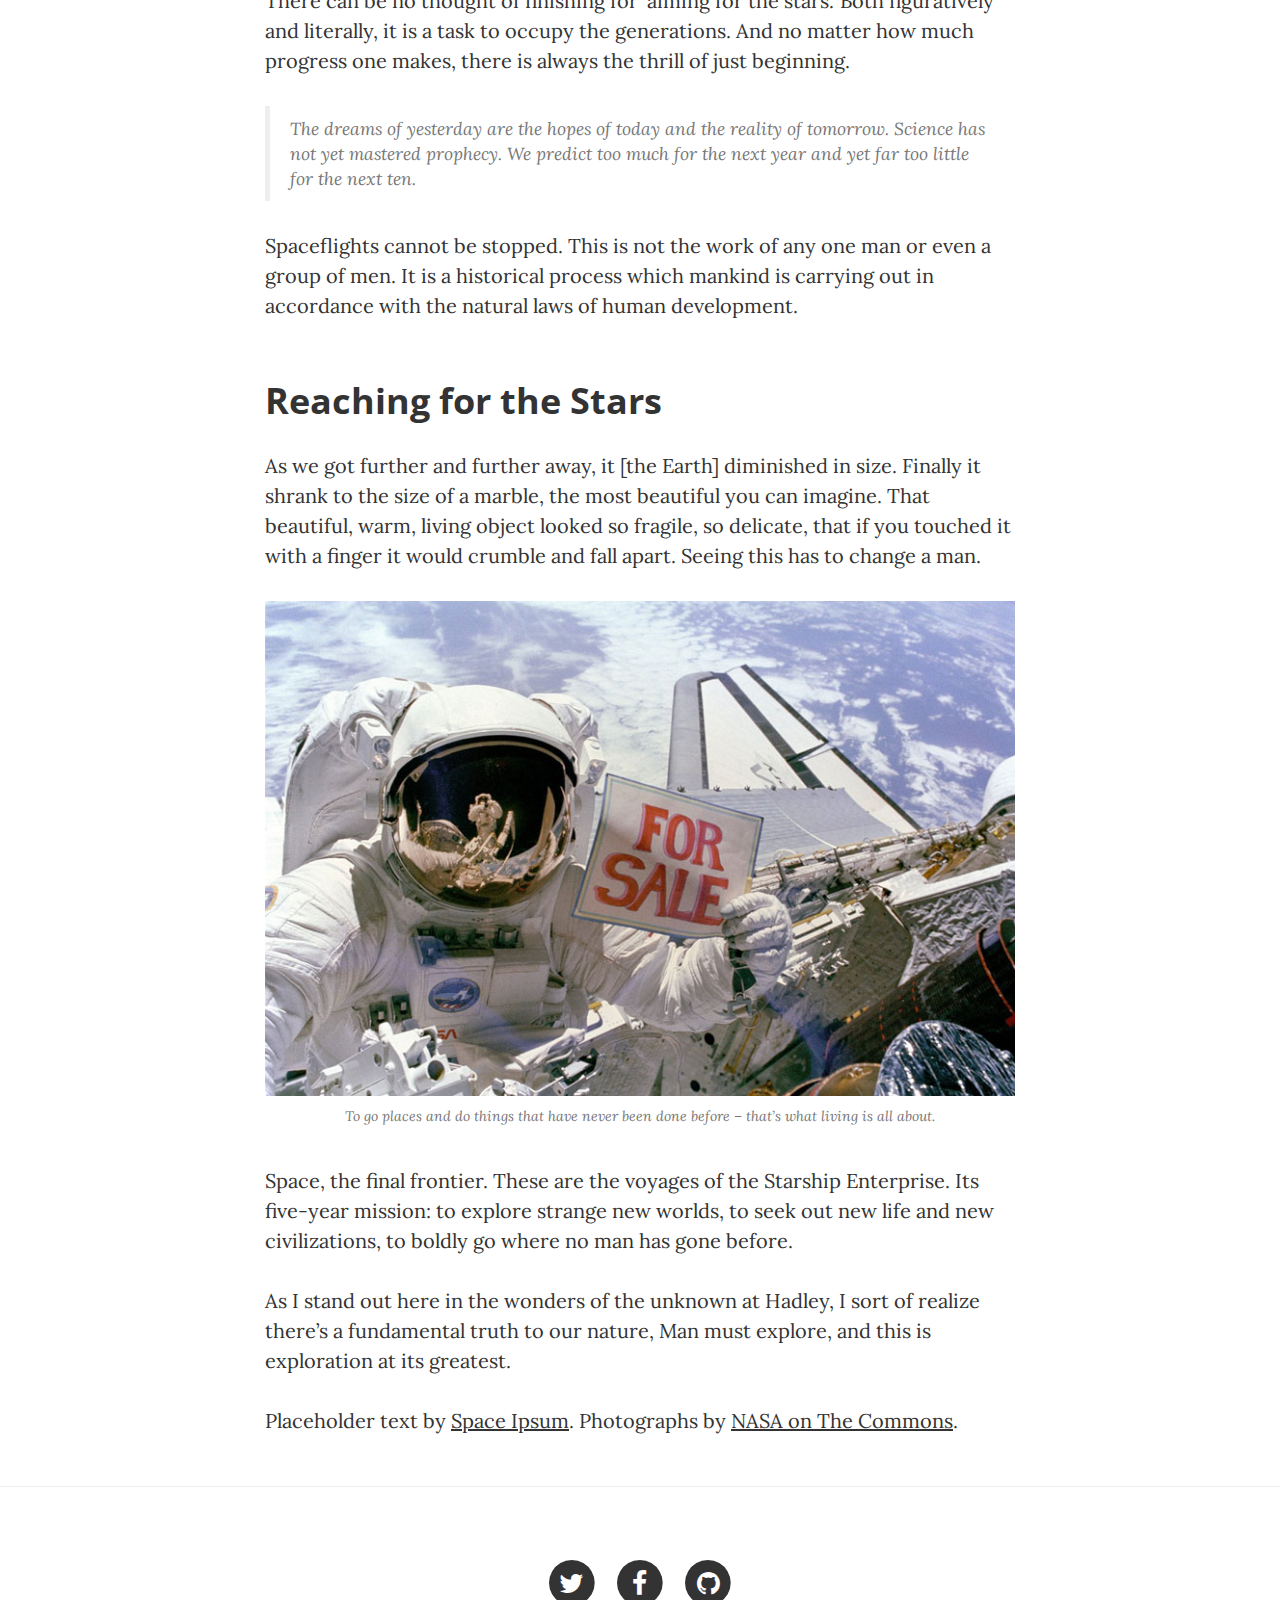
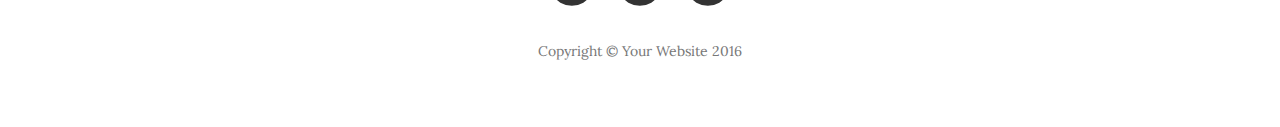
<file: post.html>
<!DOCTYPE html>
<html lang="en">

<head>

    <meta charset="utf-8">
    <meta http-equiv="X-UA-Compatible" content="IE=edge">
    <meta name="viewport" content="width=device-width, initial-scale=1">
    <meta name="description" content="">
    <meta name="author" content="">

    <title>Clean Blog - Sample Post</title>

    <!-- Bootstrap Core CSS -->
    <link href="vendor/bootstrap/css/bootstrap.min.css" rel="stylesheet">

    <!-- Theme CSS -->
    <link href="css/clean-blog.min.css" rel="stylesheet">

    <!-- Custom Fonts -->
    <link href="vendor/font-awesome/css/font-awesome.min.css" rel="stylesheet" type="text/css">
    <link href='https://fonts.googleapis.com/css?family=Lora:400,700,400italic,700italic' rel='stylesheet' type='text/css'>
    <link href='https://fonts.googleapis.com/css?family=Open+Sans:300italic,400italic,600italic,700italic,800italic,400,300,600,700,800' rel='stylesheet' type='text/css'>

    <!-- HTML5 Shim and Respond.js IE8 support of HTML5 elements and media queries -->
    <!-- WARNING: Respond.js doesn't work if you view the page via file:// -->
    <!--[if lt IE 9]>
        <script src="https://oss.maxcdn.com/libs/html5shiv/3.7.0/html5shiv.js"></script>
        <script src="https://oss.maxcdn.com/libs/respond.js/1.4.2/respond.min.js"></script>
    <![endif]-->

</head>

<body>

    <!-- Navigation -->
    <nav class="navbar navbar-default navbar-custom navbar-fixed-top">
        <div class="container-fluid">
            <!-- Brand and toggle get grouped for better mobile display -->
            <div class="navbar-header page-scroll">
                <button type="button" class="navbar-toggle" data-toggle="collapse" data-target="#bs-example-navbar-collapse-1">
                    <span class="sr-only">Toggle navigation</span>
                    Menu <i class="fa fa-bars"></i>
                </button>
                <a class="navbar-brand" href="index.html">Start Bootstrap</a>
            </div>

            <!-- Collect the nav links, forms, and other content for toggling -->
            <div class="collapse navbar-collapse" id="bs-example-navbar-collapse-1">
                <ul class="nav navbar-nav navbar-right">
                    <li>
                        <a href="index.html">Home</a>
                    </li>
                    <li>
                        <a href="about.html">About</a>
                    </li>
                    <li>
                        <a href="post.html">Sample Post</a>
                    </li>
                    <li>
                        <a href="contact.html">Contact</a>
                    </li>
                </ul>
            </div>
            <!-- /.navbar-collapse -->
        </div>
        <!-- /.container -->
    </nav>

    <!-- Page Header -->
    <!-- Set your background image for this header on the line below. -->
    <header class="intro-header" style="background-image: url('img/post-bg.jpg')">
        <div class="container">
            <div class="row">
                <div class="col-lg-8 col-lg-offset-2 col-md-10 col-md-offset-1">
                    <div class="post-heading">
                        <h1>Man must explore, and this is exploration at its greatest</h1>
                        <h2 class="subheading">Problems look mighty small from 150 miles up</h2>
                        <span class="meta">Posted by <a href="#">Start Bootstrap</a> on August 24, 2014</span>
                    </div>
                </div>
            </div>
        </div>
    </header>

    <!-- Post Content -->
    <article>
        <div class="container">
            <div class="row">
                <div class="col-lg-8 col-lg-offset-2 col-md-10 col-md-offset-1">
                    <p>Never in all their history have men been able truly to conceive of the world as one: a single sphere, a globe, having the qualities of a globe, a round earth in which all the directions eventually meet, in which there is no center because every point, or none, is center — an equal earth which all men occupy as equals. The airman's earth, if free men make it, will be truly round: a globe in practice, not in theory.</p>

                    <p>Science cuts two ways, of course; its products can be used for both good and evil. But there's no turning back from science. The early warnings about technological dangers also come from science.</p>

                    <p>What was most significant about the lunar voyage was not that man set foot on the Moon but that they set eye on the earth.</p>

                    <p>A Chinese tale tells of some men sent to harm a young girl who, upon seeing her beauty, become her protectors rather than her violators. That's how I felt seeing the Earth for the first time. I could not help but love and cherish her.</p>

                    <p>For those who have seen the Earth from space, and for the hundreds and perhaps thousands more who will, the experience most certainly changes your perspective. The things that we share in our world are far more valuable than those which divide us.</p>

                    <h2 class="section-heading">The Final Frontier</h2>

                    <p>There can be no thought of finishing for ‘aiming for the stars.’ Both figuratively and literally, it is a task to occupy the generations. And no matter how much progress one makes, there is always the thrill of just beginning.</p>

                    <p>There can be no thought of finishing for ‘aiming for the stars.’ Both figuratively and literally, it is a task to occupy the generations. And no matter how much progress one makes, there is always the thrill of just beginning.</p>

                    <blockquote>The dreams of yesterday are the hopes of today and the reality of tomorrow. Science has not yet mastered prophecy. We predict too much for the next year and yet far too little for the next ten.</blockquote>

                    <p>Spaceflights cannot be stopped. This is not the work of any one man or even a group of men. It is a historical process which mankind is carrying out in accordance with the natural laws of human development.</p>

                    <h2 class="section-heading">Reaching for the Stars</h2>

                    <p>As we got further and further away, it [the Earth] diminished in size. Finally it shrank to the size of a marble, the most beautiful you can imagine. That beautiful, warm, living object looked so fragile, so delicate, that if you touched it with a finger it would crumble and fall apart. Seeing this has to change a man.</p>

                    <a href="#">
                        <img class="img-responsive" src="img/post-sample-image.jpg" alt="">
                    </a>
                    <span class="caption text-muted">To go places and do things that have never been done before – that’s what living is all about.</span>

                    <p>Space, the final frontier. These are the voyages of the Starship Enterprise. Its five-year mission: to explore strange new worlds, to seek out new life and new civilizations, to boldly go where no man has gone before.</p>

                    <p>As I stand out here in the wonders of the unknown at Hadley, I sort of realize there’s a fundamental truth to our nature, Man must explore, and this is exploration at its greatest.</p>

                    <p>Placeholder text by <a href="http://spaceipsum.com/">Space Ipsum</a>. Photographs by <a href="https://www.flickr.com/photos/nasacommons/">NASA on The Commons</a>.</p>
                </div>
            </div>
        </div>
    </article>

    <hr>

    <!-- Footer -->
    <footer>
        <div class="container">
            <div class="row">
                <div class="col-lg-8 col-lg-offset-2 col-md-10 col-md-offset-1">
                    <ul class="list-inline text-center">
                        <li>
                            <a href="#">
                                <span class="fa-stack fa-lg">
                                    <i class="fa fa-circle fa-stack-2x"></i>
                                    <i class="fa fa-twitter fa-stack-1x fa-inverse"></i>
                                </span>
                            </a>
                        </li>
                        <li>
                            <a href="#">
                                <span class="fa-stack fa-lg">
                                    <i class="fa fa-circle fa-stack-2x"></i>
                                    <i class="fa fa-facebook fa-stack-1x fa-inverse"></i>
                                </span>
                            </a>
                        </li>
                        <li>
                            <a href="#">
                                <span class="fa-stack fa-lg">
                                    <i class="fa fa-circle fa-stack-2x"></i>
                                    <i class="fa fa-github fa-stack-1x fa-inverse"></i>
                                </span>
                            </a>
                        </li>
                    </ul>
                    <p class="copyright text-muted">Copyright &copy; Your Website 2016</p>
                </div>
            </div>
        </div>
    </footer>

    <!-- jQuery -->
    <script src="vendor/jquery/jquery.min.js"></script>

    <!-- Bootstrap Core JavaScript -->
    <script src="vendor/bootstrap/js/bootstrap.min.js"></script>

    <!-- Contact Form JavaScript -->
    <script src="js/jqBootstrapValidation.js"></script>
    <script src="js/contact_me.js"></script>

    <!-- Theme JavaScript -->
    <script src="js/clean-blog.min.js"></script>

</body>

</html>
</file>
<file: assets/css/ie8.css>
/*
	Overflow by HTML5 UP
	html5up.net | @ajlkn
	Free for personal and commercial use under the CCA 3.0 license (html5up.net/license)
*/

/* Basic */

	body {
		background-image: url("../../images/bg.jpg");
		background-repeat: no-repeat;
		background-size: cover;
		background-position: auto;
		background-attachment: scroll;
		-ms-behavior: url("assets/js/ie/backgroundsize.min.htc");
	}

/* Section/Article */

	section > .last-child,
	article > .last-child,
	section.last-child,
	article.last-child {
		margin-bottom: 0;
	}

/* Button */

	input[type="button"],
	input[type="submit"],
	input[type="reset"],
	button,
	.button {
		position: relative;
		-ms-behavior: url("assets/js/ie/PIE.htc");
	}

		input[type="button"].style2:hover,
		input[type="submit"].style2:hover,
		input[type="reset"].style2:hover,
		button.style2:hover,
		.button.style2:hover {
			color: #35b88f !important;
		}

		input[type="button"].style3,
		input[type="submit"].style3,
		input[type="reset"].style3,
		button.style3,
		.button.style3 {
			background: #fefefe;
			border: solid 1px #dad9d9;
		}

/* Footer */

	#footer .icons {
		position: relative;
		-ms-behavior: url("assets/js/ie/PIE.htc");
	}

/* Header */

	#header header p {
		border-top: solid 1px #888;
	}
</file>
<file: assets/css/main.css>
@import url("https://fonts.googleapis.com/css?family=Source+Sans+Pro:300,300italic,400,600");
@import url("font-awesome.min.css");

/*
	Overflow by HTML5 UP
	html5up.net | @ajlkn
	Free for personal and commercial use under the CCA 3.0 license (html5up.net/license)
*/

/* Reset */

	html, body, div, span, applet, object, iframe, h1, h2, h3, h4, h5, h6, p, blockquote, pre, a, abbr, acronym, address, big, cite, code, del, dfn, em, img, ins, kbd, q, s, samp, small, strike, strong, sub, sup, tt, var, b, u, i, center, dl, dt, dd, ol, ul, li, fieldset, form, label, legend, table, caption, tbody, tfoot, thead, tr, th, td, article, aside, canvas, details, embed, figure, figcaption, footer, header, hgroup, menu, nav, output, ruby, section, summary, time, mark, audio, video {
		margin: 0;
		padding: 0;
		border: 0;
		font-size: 100%;
		font: inherit;
		vertical-align: baseline;
	}

	article, aside, details, figcaption, figure, footer, header, hgroup, menu, nav, section {
		display: block;
	}

	body {
		line-height: 1;
	}

	ol, ul {
		list-style: none;
	}

	blockquote, q {
		quotes: none;
	}

	blockquote:before, blockquote:after, q:before, q:after {
		content: '';
		content: none;
	}

	table {
		border-collapse: collapse;
		border-spacing: 0;
	}

	body {
		-webkit-text-size-adjust: none;
	}

/* Box Model */

	*, *:before, *:after {
		-moz-box-sizing: border-box;
		-webkit-box-sizing: border-box;
		box-sizing: border-box;
	}

/* Containers */

	.container {
		margin-left: auto;
		margin-right: auto;
	}

	.container.\31 25\25 {
		width: 100%;
		max-width: 1425px;
		min-width: 1140px;
	}

	.container.\37 5\25 {
		width: 855px;
	}

	.container.\35 0\25 {
		width: 570px;
	}

	.container.\32 5\25 {
		width: 285px;
	}

	.container {
		width: 1140px;
	}

	@media screen and (max-width: 1680px) {

		.container.\31 25\25 {
			width: 100%;
			max-width: 1200px;
			min-width: 960px;
		}

		.container.\37 5\25 {
			width: 720px;
		}

		.container.\35 0\25 {
			width: 480px;
		}

		.container.\32 5\25 {
			width: 240px;
		}

		.container {
			width: 960px;
		}

	}

	@media screen and (max-width: 1080px) {

		.container.\31 25\25 {
			width: 100%;
			max-width: 118.75%;
			min-width: 95%;
		}

		.container.\37 5\25 {
			width: 71.25%;
		}

		.container.\35 0\25 {
			width: 47.5%;
		}

		.container.\32 5\25 {
			width: 23.75%;
		}

		.container {
			width: 95%;
		}

	}

	@media screen and (max-width: 840px) {

		.container.\31 25\25 {
			width: 100%;
			max-width: 118.75%;
			min-width: 95%;
		}

		.container.\37 5\25 {
			width: 71.25%;
		}

		.container.\35 0\25 {
			width: 47.5%;
		}

		.container.\32 5\25 {
			width: 23.75%;
		}

		.container {
			width: 95%;
		}

	}

	@media screen and (max-width: 736px) {

		.container.\31 25\25 {
			width: 100%;
			max-width: 118.75%;
			min-width: 95%;
		}

		.container.\37 5\25 {
			width: 71.25%;
		}

		.container.\35 0\25 {
			width: 47.5%;
		}

		.container.\32 5\25 {
			width: 23.75%;
		}

		.container {
			width: 95% !important;
		}

	}

/* Grid */

	.row {
		border-bottom: solid 1px transparent;
		-moz-box-sizing: border-box;
		-webkit-box-sizing: border-box;
		box-sizing: border-box;
	}

	.row > * {
		float: left;
		-moz-box-sizing: border-box;
		-webkit-box-sizing: border-box;
		box-sizing: border-box;
	}

	.row:after, .row:before {
		content: '';
		display: block;
		clear: both;
		height: 0;
	}

	.row.uniform > * > :first-child {
		margin-top: 0;
	}

	.row.uniform > * > :last-child {
		margin-bottom: 0;
	}

	.row.\30 \25 > * {
		padding: 0px 0 0 0px;
	}

	.row.\30 \25 {
		margin: 0px 0 -1px 0px;
	}

	.row.uniform.\30 \25 > * {
		padding: 0px 0 0 0px;
	}

	.row.uniform.\30 \25 {
		margin: 0px 0 -1px 0px;
	}

	.row > * {
		padding: 40px 0 0 40px;
	}

	.row {
		margin: -40px 0 -1px -40px;
	}

	.row.uniform > * {
		padding: 40px 0 0 40px;
	}

	.row.uniform {
		margin: -40px 0 -1px -40px;
	}

	.row.\32 00\25 > * {
		padding: 80px 0 0 80px;
	}

	.row.\32 00\25 {
		margin: -80px 0 -1px -80px;
	}

	.row.uniform.\32 00\25 > * {
		padding: 80px 0 0 80px;
	}

	.row.uniform.\32 00\25 {
		margin: -80px 0 -1px -80px;
	}

	.row.\31 50\25 > * {
		padding: 60px 0 0 60px;
	}

	.row.\31 50\25 {
		margin: -60px 0 -1px -60px;
	}

	.row.uniform.\31 50\25 > * {
		padding: 60px 0 0 60px;
	}

	.row.uniform.\31 50\25 {
		margin: -60px 0 -1px -60px;
	}

	.row.\35 0\25 > * {
		padding: 20px 0 0 20px;
	}

	.row.\35 0\25 {
		margin: -20px 0 -1px -20px;
	}

	.row.uniform.\35 0\25 > * {
		padding: 20px 0 0 20px;
	}

	.row.uniform.\35 0\25 {
		margin: -20px 0 -1px -20px;
	}

	.row.\32 5\25 > * {
		padding: 10px 0 0 10px;
	}

	.row.\32 5\25 {
		margin: -10px 0 -1px -10px;
	}

	.row.uniform.\32 5\25 > * {
		padding: 10px 0 0 10px;
	}

	.row.uniform.\32 5\25 {
		margin: -10px 0 -1px -10px;
	}

	.\31 2u, .\31 2u\24 {
		width: 100%;
		clear: none;
		margin-left: 0;
	}

	.\31 1u, .\31 1u\24 {
		width: 91.6666666667%;
		clear: none;
		margin-left: 0;
	}

	.\31 0u, .\31 0u\24 {
		width: 83.3333333333%;
		clear: none;
		margin-left: 0;
	}

	.\39 u, .\39 u\24 {
		width: 75%;
		clear: none;
		margin-left: 0;
	}

	.\38 u, .\38 u\24 {
		width: 66.6666666667%;
		clear: none;
		margin-left: 0;
	}

	.\37 u, .\37 u\24 {
		width: 58.3333333333%;
		clear: none;
		margin-left: 0;
	}

	.\36 u, .\36 u\24 {
		width: 50%;
		clear: none;
		margin-left: 0;
	}

	.\35 u, .\35 u\24 {
		width: 41.6666666667%;
		clear: none;
		margin-left: 0;
	}

	.\34 u, .\34 u\24 {
		width: 33.3333333333%;
		clear: none;
		margin-left: 0;
	}

	.\33 u, .\33 u\24 {
		width: 25%;
		clear: none;
		margin-left: 0;
	}

	.\32 u, .\32 u\24 {
		width: 16.6666666667%;
		clear: none;
		margin-left: 0;
	}

	.\31 u, .\31 u\24 {
		width: 8.3333333333%;
		clear: none;
		margin-left: 0;
	}

	.\31 2u\24 + *,
	.\31 1u\24 + *,
	.\31 0u\24 + *,
	.\39 u\24 + *,
	.\38 u\24 + *,
	.\37 u\24 + *,
	.\36 u\24 + *,
	.\35 u\24 + *,
	.\34 u\24 + *,
	.\33 u\24 + *,
	.\32 u\24 + *,
	.\31 u\24 + * {
		clear: left;
	}

	.\-11u {
		margin-left: 91.66667%;
	}

	.\-10u {
		margin-left: 83.33333%;
	}

	.\-9u {
		margin-left: 75%;
	}

	.\-8u {
		margin-left: 66.66667%;
	}

	.\-7u {
		margin-left: 58.33333%;
	}

	.\-6u {
		margin-left: 50%;
	}

	.\-5u {
		margin-left: 41.66667%;
	}

	.\-4u {
		margin-left: 33.33333%;
	}

	.\-3u {
		margin-left: 25%;
	}

	.\-2u {
		margin-left: 16.66667%;
	}

	.\-1u {
		margin-left: 8.33333%;
	}

	@media screen and (max-width: 1680px) {

		.row > * {
			padding: 40px 0 0 40px;
		}

		.row {
			margin: -40px 0 -1px -40px;
		}

		.row.uniform > * {
			padding: 40px 0 0 40px;
		}

		.row.uniform {
			margin: -40px 0 -1px -40px;
		}

		.row.\32 00\25 > * {
			padding: 80px 0 0 80px;
		}

		.row.\32 00\25 {
			margin: -80px 0 -1px -80px;
		}

		.row.uniform.\32 00\25 > * {
			padding: 80px 0 0 80px;
		}

		.row.uniform.\32 00\25 {
			margin: -80px 0 -1px -80px;
		}

		.row.\31 50\25 > * {
			padding: 60px 0 0 60px;
		}

		.row.\31 50\25 {
			margin: -60px 0 -1px -60px;
		}

		.row.uniform.\31 50\25 > * {
			padding: 60px 0 0 60px;
		}

		.row.uniform.\31 50\25 {
			margin: -60px 0 -1px -60px;
		}

		.row.\35 0\25 > * {
			padding: 20px 0 0 20px;
		}

		.row.\35 0\25 {
			margin: -20px 0 -1px -20px;
		}

		.row.uniform.\35 0\25 > * {
			padding: 20px 0 0 20px;
		}

		.row.uniform.\35 0\25 {
			margin: -20px 0 -1px -20px;
		}

		.row.\32 5\25 > * {
			padding: 10px 0 0 10px;
		}

		.row.\32 5\25 {
			margin: -10px 0 -1px -10px;
		}

		.row.uniform.\32 5\25 > * {
			padding: 10px 0 0 10px;
		}

		.row.uniform.\32 5\25 {
			margin: -10px 0 -1px -10px;
		}

		.\31 2u\28wide\29, .\31 2u\24\28wide\29 {
			width: 100%;
			clear: none;
			margin-left: 0;
		}

		.\31 1u\28wide\29, .\31 1u\24\28wide\29 {
			width: 91.6666666667%;
			clear: none;
			margin-left: 0;
		}

		.\31 0u\28wide\29, .\31 0u\24\28wide\29 {
			width: 83.3333333333%;
			clear: none;
			margin-left: 0;
		}

		.\39 u\28wide\29, .\39 u\24\28wide\29 {
			width: 75%;
			clear: none;
			margin-left: 0;
		}

		.\38 u\28wide\29, .\38 u\24\28wide\29 {
			width: 66.6666666667%;
			clear: none;
			margin-left: 0;
		}

		.\37 u\28wide\29, .\37 u\24\28wide\29 {
			width: 58.3333333333%;
			clear: none;
			margin-left: 0;
		}

		.\36 u\28wide\29, .\36 u\24\28wide\29 {
			width: 50%;
			clear: none;
			margin-left: 0;
		}

		.\35 u\28wide\29, .\35 u\24\28wide\29 {
			width: 41.6666666667%;
			clear: none;
			margin-left: 0;
		}

		.\34 u\28wide\29, .\34 u\24\28wide\29 {
			width: 33.3333333333%;
			clear: none;
			margin-left: 0;
		}

		.\33 u\28wide\29, .\33 u\24\28wide\29 {
			width: 25%;
			clear: none;
			margin-left: 0;
		}

		.\32 u\28wide\29, .\32 u\24\28wide\29 {
			width: 16.6666666667%;
			clear: none;
			margin-left: 0;
		}

		.\31 u\28wide\29, .\31 u\24\28wide\29 {
			width: 8.3333333333%;
			clear: none;
			margin-left: 0;
		}

		.\31 2u\24\28wide\29 + *,
		.\31 1u\24\28wide\29 + *,
		.\31 0u\24\28wide\29 + *,
		.\39 u\24\28wide\29 + *,
		.\38 u\24\28wide\29 + *,
		.\37 u\24\28wide\29 + *,
		.\36 u\24\28wide\29 + *,
		.\35 u\24\28wide\29 + *,
		.\34 u\24\28wide\29 + *,
		.\33 u\24\28wide\29 + *,
		.\32 u\24\28wide\29 + *,
		.\31 u\24\28wide\29 + * {
			clear: left;
		}

		.\-11u\28wide\29 {
			margin-left: 91.66667%;
		}

		.\-10u\28wide\29 {
			margin-left: 83.33333%;
		}

		.\-9u\28wide\29 {
			margin-left: 75%;
		}

		.\-8u\28wide\29 {
			margin-left: 66.66667%;
		}

		.\-7u\28wide\29 {
			margin-left: 58.33333%;
		}

		.\-6u\28wide\29 {
			margin-left: 50%;
		}

		.\-5u\28wide\29 {
			margin-left: 41.66667%;
		}

		.\-4u\28wide\29 {
			margin-left: 33.33333%;
		}

		.\-3u\28wide\29 {
			margin-left: 25%;
		}

		.\-2u\28wide\29 {
			margin-left: 16.66667%;
		}

		.\-1u\28wide\29 {
			margin-left: 8.33333%;
		}

	}

	@media screen and (max-width: 1080px) {

		.row > * {
			padding: 40px 0 0 40px;
		}

		.row {
			margin: -40px 0 -1px -40px;
		}

		.row.uniform > * {
			padding: 40px 0 0 40px;
		}

		.row.uniform {
			margin: -40px 0 -1px -40px;
		}

		.row.\32 00\25 > * {
			padding: 80px 0 0 80px;
		}

		.row.\32 00\25 {
			margin: -80px 0 -1px -80px;
		}

		.row.uniform.\32 00\25 > * {
			padding: 80px 0 0 80px;
		}

		.row.uniform.\32 00\25 {
			margin: -80px 0 -1px -80px;
		}

		.row.\31 50\25 > * {
			padding: 60px 0 0 60px;
		}

		.row.\31 50\25 {
			margin: -60px 0 -1px -60px;
		}

		.row.uniform.\31 50\25 > * {
			padding: 60px 0 0 60px;
		}

		.row.uniform.\31 50\25 {
			margin: -60px 0 -1px -60px;
		}

		.row.\35 0\25 > * {
			padding: 20px 0 0 20px;
		}

		.row.\35 0\25 {
			margin: -20px 0 -1px -20px;
		}

		.row.uniform.\35 0\25 > * {
			padding: 20px 0 0 20px;
		}

		.row.uniform.\35 0\25 {
			margin: -20px 0 -1px -20px;
		}

		.row.\32 5\25 > * {
			padding: 10px 0 0 10px;
		}

		.row.\32 5\25 {
			margin: -10px 0 -1px -10px;
		}

		.row.uniform.\32 5\25 > * {
			padding: 10px 0 0 10px;
		}

		.row.uniform.\32 5\25 {
			margin: -10px 0 -1px -10px;
		}

		.\31 2u\28normal\29, .\31 2u\24\28normal\29 {
			width: 100%;
			clear: none;
			margin-left: 0;
		}

		.\31 1u\28normal\29, .\31 1u\24\28normal\29 {
			width: 91.6666666667%;
			clear: none;
			margin-left: 0;
		}

		.\31 0u\28normal\29, .\31 0u\24\28normal\29 {
			width: 83.3333333333%;
			clear: none;
			margin-left: 0;
		}

		.\39 u\28normal\29, .\39 u\24\28normal\29 {
			width: 75%;
			clear: none;
			margin-left: 0;
		}

		.\38 u\28normal\29, .\38 u\24\28normal\29 {
			width: 66.6666666667%;
			clear: none;
			margin-left: 0;
		}

		.\37 u\28normal\29, .\37 u\24\28normal\29 {
			width: 58.3333333333%;
			clear: none;
			margin-left: 0;
		}

		.\36 u\28normal\29, .\36 u\24\28normal\29 {
			width: 50%;
			clear: none;
			margin-left: 0;
		}

		.\35 u\28normal\29, .\35 u\24\28normal\29 {
			width: 41.6666666667%;
			clear: none;
			margin-left: 0;
		}

		.\34 u\28normal\29, .\34 u\24\28normal\29 {
			width: 33.3333333333%;
			clear: none;
			margin-left: 0;
		}

		.\33 u\28normal\29, .\33 u\24\28normal\29 {
			width: 25%;
			clear: none;
			margin-left: 0;
		}

		.\32 u\28normal\29, .\32 u\24\28normal\29 {
			width: 16.6666666667%;
			clear: none;
			margin-left: 0;
		}

		.\31 u\28normal\29, .\31 u\24\28normal\29 {
			width: 8.3333333333%;
			clear: none;
			margin-left: 0;
		}

		.\31 2u\24\28normal\29 + *,
		.\31 1u\24\28normal\29 + *,
		.\31 0u\24\28normal\29 + *,
		.\39 u\24\28normal\29 + *,
		.\38 u\24\28normal\29 + *,
		.\37 u\24\28normal\29 + *,
		.\36 u\24\28normal\29 + *,
		.\35 u\24\28normal\29 + *,
		.\34 u\24\28normal\29 + *,
		.\33 u\24\28normal\29 + *,
		.\32 u\24\28normal\29 + *,
		.\31 u\24\28normal\29 + * {
			clear: left;
		}

		.\-11u\28normal\29 {
			margin-left: 91.66667%;
		}

		.\-10u\28normal\29 {
			margin-left: 83.33333%;
		}

		.\-9u\28normal\29 {
			margin-left: 75%;
		}

		.\-8u\28normal\29 {
			margin-left: 66.66667%;
		}

		.\-7u\28normal\29 {
			margin-left: 58.33333%;
		}

		.\-6u\28normal\29 {
			margin-left: 50%;
		}

		.\-5u\28normal\29 {
			margin-left: 41.66667%;
		}

		.\-4u\28normal\29 {
			margin-left: 33.33333%;
		}

		.\-3u\28normal\29 {
			margin-left: 25%;
		}

		.\-2u\28normal\29 {
			margin-left: 16.66667%;
		}

		.\-1u\28normal\29 {
			margin-left: 8.33333%;
		}

	}

	@media screen and (max-width: 840px) {

		.row > * {
			padding: 30px 0 0 30px;
		}

		.row {
			margin: -30px 0 -1px -30px;
		}

		.row.uniform > * {
			padding: 30px 0 0 30px;
		}

		.row.uniform {
			margin: -30px 0 -1px -30px;
		}

		.row.\32 00\25 > * {
			padding: 60px 0 0 60px;
		}

		.row.\32 00\25 {
			margin: -60px 0 -1px -60px;
		}

		.row.uniform.\32 00\25 > * {
			padding: 60px 0 0 60px;
		}

		.row.uniform.\32 00\25 {
			margin: -60px 0 -1px -60px;
		}

		.row.\31 50\25 > * {
			padding: 45px 0 0 45px;
		}

		.row.\31 50\25 {
			margin: -45px 0 -1px -45px;
		}

		.row.uniform.\31 50\25 > * {
			padding: 45px 0 0 45px;
		}

		.row.uniform.\31 50\25 {
			margin: -45px 0 -1px -45px;
		}

		.row.\35 0\25 > * {
			padding: 15px 0 0 15px;
		}

		.row.\35 0\25 {
			margin: -15px 0 -1px -15px;
		}

		.row.uniform.\35 0\25 > * {
			padding: 15px 0 0 15px;
		}

		.row.uniform.\35 0\25 {
			margin: -15px 0 -1px -15px;
		}

		.row.\32 5\25 > * {
			padding: 7.5px 0 0 7.5px;
		}

		.row.\32 5\25 {
			margin: -7.5px 0 -1px -7.5px;
		}

		.row.uniform.\32 5\25 > * {
			padding: 7.5px 0 0 7.5px;
		}

		.row.uniform.\32 5\25 {
			margin: -7.5px 0 -1px -7.5px;
		}

		.\31 2u\28narrow\29, .\31 2u\24\28narrow\29 {
			width: 100%;
			clear: none;
			margin-left: 0;
		}

		.\31 1u\28narrow\29, .\31 1u\24\28narrow\29 {
			width: 91.6666666667%;
			clear: none;
			margin-left: 0;
		}

		.\31 0u\28narrow\29, .\31 0u\24\28narrow\29 {
			width: 83.3333333333%;
			clear: none;
			margin-left: 0;
		}

		.\39 u\28narrow\29, .\39 u\24\28narrow\29 {
			width: 75%;
			clear: none;
			margin-left: 0;
		}

		.\38 u\28narrow\29, .\38 u\24\28narrow\29 {
			width: 66.6666666667%;
			clear: none;
			margin-left: 0;
		}

		.\37 u\28narrow\29, .\37 u\24\28narrow\29 {
			width: 58.3333333333%;
			clear: none;
			margin-left: 0;
		}

		.\36 u\28narrow\29, .\36 u\24\28narrow\29 {
			width: 50%;
			clear: none;
			margin-left: 0;
		}

		.\35 u\28narrow\29, .\35 u\24\28narrow\29 {
			width: 41.6666666667%;
			clear: none;
			margin-left: 0;
		}

		.\34 u\28narrow\29, .\34 u\24\28narrow\29 {
			width: 33.3333333333%;
			clear: none;
			margin-left: 0;
		}

		.\33 u\28narrow\29, .\33 u\24\28narrow\29 {
			width: 25%;
			clear: none;
			margin-left: 0;
		}

		.\32 u\28narrow\29, .\32 u\24\28narrow\29 {
			width: 16.6666666667%;
			clear: none;
			margin-left: 0;
		}

		.\31 u\28narrow\29, .\31 u\24\28narrow\29 {
			width: 8.3333333333%;
			clear: none;
			margin-left: 0;
		}

		.\31 2u\24\28narrow\29 + *,
		.\31 1u\24\28narrow\29 + *,
		.\31 0u\24\28narrow\29 + *,
		.\39 u\24\28narrow\29 + *,
		.\38 u\24\28narrow\29 + *,
		.\37 u\24\28narrow\29 + *,
		.\36 u\24\28narrow\29 + *,
		.\35 u\24\28narrow\29 + *,
		.\34 u\24\28narrow\29 + *,
		.\33 u\24\28narrow\29 + *,
		.\32 u\24\28narrow\29 + *,
		.\31 u\24\28narrow\29 + * {
			clear: left;
		}

		.\-11u\28narrow\29 {
			margin-left: 91.66667%;
		}

		.\-10u\28narrow\29 {
			margin-left: 83.33333%;
		}

		.\-9u\28narrow\29 {
			margin-left: 75%;
		}

		.\-8u\28narrow\29 {
			margin-left: 66.66667%;
		}

		.\-7u\28narrow\29 {
			margin-left: 58.33333%;
		}

		.\-6u\28narrow\29 {
			margin-left: 50%;
		}

		.\-5u\28narrow\29 {
			margin-left: 41.66667%;
		}

		.\-4u\28narrow\29 {
			margin-left: 33.33333%;
		}

		.\-3u\28narrow\29 {
			margin-left: 25%;
		}

		.\-2u\28narrow\29 {
			margin-left: 16.66667%;
		}

		.\-1u\28narrow\29 {
			margin-left: 8.33333%;
		}

	}

	@media screen and (max-width: 736px) {

		.row > * {
			padding: 20px 0 0 20px;
		}

		.row {
			margin: -20px 0 -1px -20px;
		}

		.row.uniform > * {
			padding: 20px 0 0 20px;
		}

		.row.uniform {
			margin: -20px 0 -1px -20px;
		}

		.row.\32 00\25 > * {
			padding: 40px 0 0 40px;
		}

		.row.\32 00\25 {
			margin: -40px 0 -1px -40px;
		}

		.row.uniform.\32 00\25 > * {
			padding: 40px 0 0 40px;
		}

		.row.uniform.\32 00\25 {
			margin: -40px 0 -1px -40px;
		}

		.row.\31 50\25 > * {
			padding: 30px 0 0 30px;
		}

		.row.\31 50\25 {
			margin: -30px 0 -1px -30px;
		}

		.row.uniform.\31 50\25 > * {
			padding: 30px 0 0 30px;
		}

		.row.uniform.\31 50\25 {
			margin: -30px 0 -1px -30px;
		}

		.row.\35 0\25 > * {
			padding: 10px 0 0 10px;
		}

		.row.\35 0\25 {
			margin: -10px 0 -1px -10px;
		}

		.row.uniform.\35 0\25 > * {
			padding: 10px 0 0 10px;
		}

		.row.uniform.\35 0\25 {
			margin: -10px 0 -1px -10px;
		}

		.row.\32 5\25 > * {
			padding: 5px 0 0 5px;
		}

		.row.\32 5\25 {
			margin: -5px 0 -1px -5px;
		}

		.row.uniform.\32 5\25 > * {
			padding: 5px 0 0 5px;
		}

		.row.uniform.\32 5\25 {
			margin: -5px 0 -1px -5px;
		}

		.\31 2u\28mobile\29, .\31 2u\24\28mobile\29 {
			width: 100%;
			clear: none;
			margin-left: 0;
		}

		.\31 1u\28mobile\29, .\31 1u\24\28mobile\29 {
			width: 91.6666666667%;
			clear: none;
			margin-left: 0;
		}

		.\31 0u\28mobile\29, .\31 0u\24\28mobile\29 {
			width: 83.3333333333%;
			clear: none;
			margin-left: 0;
		}

		.\39 u\28mobile\29, .\39 u\24\28mobile\29 {
			width: 75%;
			clear: none;
			margin-left: 0;
		}

		.\38 u\28mobile\29, .\38 u\24\28mobile\29 {
			width: 66.6666666667%;
			clear: none;
			margin-left: 0;
		}

		.\37 u\28mobile\29, .\37 u\24\28mobile\29 {
			width: 58.3333333333%;
			clear: none;
			margin-left: 0;
		}

		.\36 u\28mobile\29, .\36 u\24\28mobile\29 {
			width: 50%;
			clear: none;
			margin-left: 0;
		}

		.\35 u\28mobile\29, .\35 u\24\28mobile\29 {
			width: 41.6666666667%;
			clear: none;
			margin-left: 0;
		}

		.\34 u\28mobile\29, .\34 u\24\28mobile\29 {
			width: 33.3333333333%;
			clear: none;
			margin-left: 0;
		}

		.\33 u\28mobile\29, .\33 u\24\28mobile\29 {
			width: 25%;
			clear: none;
			margin-left: 0;
		}

		.\32 u\28mobile\29, .\32 u\24\28mobile\29 {
			width: 16.6666666667%;
			clear: none;
			margin-left: 0;
		}

		.\31 u\28mobile\29, .\31 u\24\28mobile\29 {
			width: 8.3333333333%;
			clear: none;
			margin-left: 0;
		}

		.\31 2u\24\28mobile\29 + *,
		.\31 1u\24\28mobile\29 + *,
		.\31 0u\24\28mobile\29 + *,
		.\39 u\24\28mobile\29 + *,
		.\38 u\24\28mobile\29 + *,
		.\37 u\24\28mobile\29 + *,
		.\36 u\24\28mobile\29 + *,
		.\35 u\24\28mobile\29 + *,
		.\34 u\24\28mobile\29 + *,
		.\33 u\24\28mobile\29 + *,
		.\32 u\24\28mobile\29 + *,
		.\31 u\24\28mobile\29 + * {
			clear: left;
		}

		.\-11u\28mobile\29 {
			margin-left: 91.66667%;
		}

		.\-10u\28mobile\29 {
			margin-left: 83.33333%;
		}

		.\-9u\28mobile\29 {
			margin-left: 75%;
		}

		.\-8u\28mobile\29 {
			margin-left: 66.66667%;
		}

		.\-7u\28mobile\29 {
			margin-left: 58.33333%;
		}

		.\-6u\28mobile\29 {
			margin-left: 50%;
		}

		.\-5u\28mobile\29 {
			margin-left: 41.66667%;
		}

		.\-4u\28mobile\29 {
			margin-left: 33.33333%;
		}

		.\-3u\28mobile\29 {
			margin-left: 25%;
		}

		.\-2u\28mobile\29 {
			margin-left: 16.66667%;
		}

		.\-1u\28mobile\29 {
			margin-left: 8.33333%;
		}

	}

/* Basic */

	body {
		background-color: #183026;
		background-image: url("images/overlay.png"), url("../../images/bg.jpg");
		background-repeat: repeat, no-repeat;
		background-size: auto, cover;
		background-position: top left, center 0;
		background-attachment: fixed, fixed;
		font-family: 'Source Sans Pro', sans-serif;
		font-size: 18pt;
		line-height: 1.75em;
		font-weight: 300;
		letter-spacing: 1px;
		color: #3a3939;
		text-shadow: 0 0 0.5px rgba(58, 57, 57, 0.25);
		-webkit-text-stroke: 0.25px;
	}

		body.is-scroll {
			background-attachment: scroll, scroll;
			background-size: auto, 100% auto;
		}

		body.is-loading * {
			-moz-transition: none !important;
			-webkit-transition: none !important;
			-ms-transition: none !important;
			transition: none !important;
			-moz-animation: none !important;
			-webkit-animation: none !important;
			-ms-animation: none !important;
			animation: none !important;
		}

	input, textarea, select {
		font-family: 'Source Sans Pro', sans-serif;
		font-size: 18pt;
		line-height: 1.75em;
		font-weight: 300;
		letter-spacing: 1px;
		color: #3a3939;
		text-shadow: 0 0 0.5px rgba(58, 57, 57, 0.25);
		-webkit-text-stroke: 0.25px;
	}

	h1, h2, h3, h4, h5, h6 {
		font-weight: 400;
		text-transform: uppercase;
		line-height: 1.75em;
	}

	h1 a, h2 a, h3 a, h4 a, h5 a, h6 a {
		color: inherit;
		text-decoration: none;
	}

	h2 {
		font-size: 1.25em;
		letter-spacing: 8px;
	}

	h3 {
		font-size: 1em;
		letter-spacing: 5px;
	}

	strong, b {
		font-weight: 400;
	}

	em, i {
		font-style: italic;
	}

	a {
		-moz-transition: border-color 0.35s ease-in-out, color 0.35s ease-in-out;
		-webkit-transition: border-color 0.35s ease-in-out, color 0.35s ease-in-out;
		-ms-transition: border-color 0.35s ease-in-out, color 0.35s ease-in-out;
		transition: border-color 0.35s ease-in-out, color 0.35s ease-in-out;
		color: #35b88f;
		text-shadow: 0 0 0.5px rgba(53, 184, 143, 0.25);
		text-decoration: none;
		border-bottom: dotted 1px rgba(53, 184, 143, 0.5);
	}

		a:hover {
			border-bottom-color: rgba(53, 184, 143, 0);
		}

	sub {
		position: relative;
		top: 0.5em;
		font-size: 0.8em;
	}

	sup {
		position: relative;
		top: -0.5em;
		font-size: 0.8em;
	}

	hr {
		border: 0;
		border-top: solid 1px #dad9d9;
		margin: 2em 0 2em 0;
	}

	blockquote {
		border-left: solid 0.5em #eae9e9;
		padding: 1em 0 1em 2em;
		font-style: italic;
	}

	p, ul, ol, dl, table {
		margin-bottom: 1em;
	}

	header {
		margin-bottom: 1em;
	}

		header p {
			display: block;
			margin: 0.5em 0 0 0;
			padding: 0 0 1.5em 0;
		}

	footer {
		margin-top: 1em;
	}

	br.clear {
		clear: both;
	}

/* Sections/Article */

	section, article {
		margin-bottom: 3em;
	}

	section > :last-child,
	article > :last-child,
	section:last-child,
	article:last-child {
		margin-bottom: 0;
	}

	.row > section, .row > article {
		margin-bottom: 0;
	}

/* Image */

	.image {
		display: inline-block;
		border: 0;
	}

		.image img {
			display: block;
			width: 100%;
		}

		.image.featured {
			display: block;
			width: 100%;
			margin: 0 0 2em 0;
		}

		.image.fit {
			display: block;
			width: 100%;
		}

		.image.left {
			float: left;
			margin: 0 2em 2em 0;
		}

		.image.centered {
			display: block;
			margin: 0 0 2em 0;
		}

			.image.centered img {
				margin: 0 auto;
				width: auto;
			}

/* List */

	ul.default {
		list-style: disc;
		padding-left: 1em;
	}

		ul.default li {
			padding-left: 1.5em;
			margin-top: 1.5em;
		}

			ul.default li:first-child {
				margin-top: 0;
			}

	ul.icons {
		cursor: default;
	}

		ul.icons li {
			display: inline-block;
		}

		ul.icons a {
			display: inline-block;
			width: 2.5em;
			height: 2.5em;
			line-height: 2.5em;
			text-align: center;
			border: 0;
		}

	ul.menu {
		cursor: default;
	}

		ul.menu li {
			display: inline-block;
			line-height: 1em;
			border-left: solid 1px #dad9d9;
			padding: 0 0 0 0.5em;
			margin: 0 0 0 0.5em;
		}

			ul.menu li:first-child {
				border-left: 0;
				padding-left: 0;
				margin-left: 0;
			}

	ul.actions {
		cursor: default;
	}

		ul.actions li {
			display: inline-block;
			margin: 0 0 0 0.5em;
		}

			ul.actions li:first-child {
				margin-left: 0;
			}

	ol.default {
		list-style: decimal;
		padding-left: 1.25em;
	}

		ol.default li {
			padding-left: 1.25em;
			margin-top: 1.5em;
		}

/* Form */

	form label {
		display: block;
		margin: 0 0 0.5em 0;
	}

	form input[type="text"],
	form input[type="email"],
	form input[type="password"],
	form select,
	form textarea {
		-moz-transition: background-color 0.35s ease-in-out;
		-webkit-transition: background-color 0.35s ease-in-out;
		-ms-transition: background-color 0.35s ease-in-out;
		transition: background-color 0.35s ease-in-out;
		-webkit-appearance: none;
		display: block;
		border: 0;
		background: #f1f1f1;
		width: 100%;
		padding: 0.75em;
	}

		form input[type="text"]:focus,
		form input[type="email"]:focus,
		form input[type="password"]:focus,
		form select:focus,
		form textarea:focus {
			background: #f8f8f8;
		}

	form input[type="text"],
	form input[type="email"],
	form input[type="password"],
	form select {
		line-height: 1em;
	}

	form textarea {
		min-height: 12em;
	}

	form .formerize-placeholder {
		color: #5a5959 !important;
	}

	form ::-webkit-input-placeholder {
		color: #5a5959 !important;
	}

	form :-moz-placeholder {
		color: #5a5959 !important;
	}

	form ::-moz-placeholder {
		color: #5a5959 !important;
	}

	form :-ms-input-placeholder {
		color: #5a5959 !important;
	}

	form ::-moz-focus-inner {
		border: 0;
	}

	form ul.actions {
		margin-bottom: 0;
		text-align: center;
	}

/* Table */

	.table-wrapper {
		width: 100%;
		overflow-x: auto;
		-webkit-overflow-scrolling: touch;
	}

	table {
		width: 100%;
	}

		table.default {
			width: 100%;
		}

			table.default tbody tr {
				border-top: solid 1px #eae9e9;
			}

				table.default tbody tr:first-child {
					border-top: 0;
				}

			table.default td {
				padding: 0.75em 1.25em 0.75em 1.25em;
			}

			table.default th {
				text-align: left;
				font-weight: 400;
				padding: 0.75em 1.25em 0.75em 1.25em;
			}

			table.default thead {
				background: #f5f5f5;
			}

/* Button */

	input[type="button"],
	input[type="submit"],
	input[type="reset"],
	button,
	.button {
		-moz-transition: background-color 0.35s ease-in-out, color 0.35s ease-in-out;
		-webkit-transition: background-color 0.35s ease-in-out, color 0.35s ease-in-out;
		-ms-transition: background-color 0.35s ease-in-out, color 0.35s ease-in-out;
		transition: background-color 0.35s ease-in-out, color 0.35s ease-in-out;
		-webkit-appearance: none;
		position: relative;
		display: inline-block;
		border: 0;
		background: #35b88f;
		color: #fff;
		text-shadow: 0 0 0.5px rgba(255, 255, 255, 0.25);
		cursor: pointer;
		text-decoration: none;
		outline: 0;
		padding: 1em 3em 1em 3em;
		text-align: center;
		border-radius: 3em;
		font-weight: 400;
	}

		input[type="button"]:hover,
		input[type="submit"]:hover,
		input[type="reset"]:hover,
		button:hover,
		.button:hover {
			background: #45c89f;
		}

		input[type="button"].style2,
		input[type="submit"].style2,
		input[type="reset"].style2,
		button.style2,
		.button.style2 {
			color: #3a3939;
			background: #fff;
			box-shadow: inset 0 0 0 1px #fff;
		}

			input[type="button"].style2:hover,
			input[type="submit"].style2:hover,
			input[type="reset"].style2:hover,
			button.style2:hover,
			.button.style2:hover {
				background: rgba(255, 255, 255, 0.1);
				color: #fff !important;
				text-shadow: 0 0 0.5px rgba(255, 255, 255, 0.25) !important;
			}

		input[type="button"].style3,
		input[type="submit"].style3,
		input[type="reset"].style3,
		button.style3,
		.button.style3 {
			background: none;
			color: #3a3939;
			box-shadow: inset 0 0 0 1px #dad9d9;
		}

			input[type="button"].style3:hover,
			input[type="submit"].style3:hover,
			input[type="reset"].style3:hover,
			button.style3:hover,
			.button.style3:hover {
				background: rgba(58, 57, 57, 0.025);
			}

/* Box */

	.box {
		position: relative;
		margin-top: 9em;
		margin-bottom: 0;
	}

		.box:after {
			content: '';
			display: block;
			position: absolute;
			top: -9em;
			left: 50%;
			height: 9em;
			border-left: solid 1px #fff;
		}

		.box:before {
			content: '';
			display: block;
			width: 90px;
			height: 66px;
			position: absolute;
			left: 50%;
			top: -4.5em;
			margin-left: -45px;
			margin-top: -33px;
			background: url("images/arrow.svg") no-repeat;
		}

		.box :last-child {
			margin-bottom: 0;
		}

		.box.style1 {
			background: #fff;
			padding: 3em;
		}

			.box.style1 .image {
				display: block;
				position: absolute;
				top: 0;
				width: 50%;
				height: 100%;
				background: #152E33;
				overflow: hidden;
			}

				.box.style1 .image img {
					position: absolute;
					top: 0;
					height: 100%;
					width: auto;
				}

			.box.style1 .inner > :last-child {
				margin: 0;
			}

			.box.style1.right .image {
				left: 0;
			}

				.box.style1.right .image img {
					right: 0;
				}

			.box.style1.right .inner {
				margin-left: 50%;
				padding-left: 3em;
			}

			.box.style1.left .image {
				right: 0;
			}

				.box.style1.left .image img {
					left: 0;
				}

			.box.style1.left .inner {
				margin-right: 50%;
				padding-right: 3em;
			}

		.box.style2 {
			text-align: center;
		}

			.box.style2 header {
				display: inline-block;
				background: #fff;
				padding: 2em 3em 2em 3em;
				margin: 0;
			}

				.box.style2 header p {
					padding: 0;
				}

			.box.style2 .inner {
				position: relative;
				padding: 40px 0 0px 0;
			}

				.box.style2 .inner:after {
					content: '';
					display: block;
					position: absolute;
					top: 0;
					left: 50%;
					height: 100%;
					border-left: solid 1px #fff;
				}

				.box.style2 .inner .row {
					position: relative;
				}

					.box.style2 .inner .row:before {
						content: '';
						display: block;
						position: absolute;
						top: 50%;
						left: 20px;
						width: calc(100% - 40px);
						border-bottom: solid 1px #fff;
					}

				.box.style2 .inner .image {
					position: relative;
					z-index: 1;
					padding: 20px;
				}

		.box.style3 {
			background: #fff;
			padding: 3em;
		}

			.box.style3 header {
				text-align: center;
			}

/* Icons */

	.icon {
		text-decoration: none;
	}

		.icon:before {
			display: inline-block;
			font-family: FontAwesome;
			font-size: 1.25em;
			text-decoration: none;
			font-style: normal;
			font-weight: normal;
			line-height: 1;
			-webkit-font-smoothing: antialiased;
			-moz-osx-font-smoothing: grayscale;
		}

		.icon > .label {
			display: none;
		}

/* Header */

	#header {
		position: relative;
		color: #fff;
		text-shadow: 0 0 0.5px rgba(255, 255, 255, 0.25);
		text-align: center;
		margin: 0;
		padding: 14em 0 14em 0;
		cursor: default;
	}

		#header header {
			display: inline-block;
			padding: 0 0 4.5em 0;
		}

			#header header h1 {
				font-weight: 600;
				font-size: 2em;
				letter-spacing: 10px;
			}

			#header header p {
				border-top: solid 1px rgba(255, 255, 255, 0.5);
				color: rgba(255, 255, 255, 0.75);
				text-shadow: 0 0 0.5px rgba(255, 255, 255, 0.1875);
				font-size: 1em;
				text-transform: uppercase;
				letter-spacing: 3px;
				padding: 0;
				margin-top: 0.35em;
			}

				#header header p:before {
					content: '';
					display: block;
					border-top: solid 1px rgba(255, 255, 255, 0.5);
					margin: 4px 0 0.8em 0;
				}

		#header footer {
			position: absolute;
			bottom: 9em;
			margin: 0;
			width: 100%;
		}

			#header footer:after {
				content: '';
				display: block;
				position: absolute;
				bottom: -9em;
				left: 50%;
				height: 9em;
				border-left: solid 1px #fff;
			}

			#header footer:before {
				content: '';
				display: block;
				width: 90px;
				height: 66px;
				position: absolute;
				left: 50%;
				bottom: -4.5em;
				margin-left: -45px;
				margin-bottom: -33px;
				background: url("images/arrow.svg") no-repeat;
			}

/* Banner */

	#banner {
		position: relative;
		color: #fff;
		text-shadow: 0 0 0.5px rgba(255, 255, 255, 0.25);
		text-align: center;
		background: #35b88f url("images/banner.svg") bottom center no-repeat;
		padding: 5em 0 5em 0;
		margin: 0;
		background-size: 125% auto;
	}

		#banner .button {
			color: #35b882;
			text-shadow: 0 0 0.5px rgba(53, 184, 130, 0.25);
		}

		#banner header {
			margin: 0 0 2em 0;
		}

			#banner header h2 {
				font-weight: 400;
				font-size: 1.75em;
				letter-spacing: 8px;
			}

		#banner p {
			margin: 0;
		}

		#banner footer {
			margin: 2em 0 0 0;
		}

		#banner a {
			color: inherit;
			border-bottom-color: rgba(255, 255, 255, 0.5);
		}

			#banner a:hover {
				border-bottom-color: rgba(255, 255, 255, 0);
			}

/* Footer */

	#footer {
		position: relative;
		color: #fff;
		text-shadow: 0 0 0.5px rgba(255, 255, 255, 0.25);
		text-align: center;
		margin: 4.5em 0 0 0;
	}

		#footer:after {
			content: '';
			display: block;
			position: absolute;
			top: -4.5em;
			left: 50%;
			height: 4.5em;
			border-left: solid 1px #fff;
		}

		#footer a {
			color: #fff;
			text-shadow: 0 0 0.5px rgba(255, 255, 255, 0.25);
			border-bottom-color: rgba(255, 255, 255, 0.5);
		}

			#footer a:hover {
				color: #35b88f;
				text-shadow: 0 0 0.5px rgba(69, 200, 159, 0.25);
				border-bottom-color: rgba(53, 184, 143, 0.5);
			}

		#footer .icons {
			padding: 0.75em 2em 0.75em 2em;
			border-radius: 3em;
			border: solid 1px #fff;
			display: inline-block;
			margin: 0 0 3em 0;
		}

		#footer .copyright {
			margin: 0 0 9em 0;
			font-size: 0.8em;
		}

/* Poptrox */

	.poptrox-popup {
		-moz-box-sizing: content-box;
		-webkit-box-sizing: content-box;
		-ms-box-sizing: content-box;
		box-sizing: content-box;
		background: #fff;
		padding-bottom: 3em;
	}

		.poptrox-popup .loader {
			width: 48px;
			height: 48px;
			background: url("images/loader.gif");
			position: absolute;
			top: 50%;
			left: 50%;
			margin: -24px 0 0 -24px;
		}

		.poptrox-popup .caption {
			position: absolute;
			bottom: 0;
			left: 0;
			background: #fff;
			width: 100%;
			height: 3em;
			line-height: 3em;
			text-align: center;
			cursor: default;
			z-index: 1;
		}

		.poptrox-popup .nav-next,
		.poptrox-popup .nav-previous {
			-moz-transition: opacity 0.5s ease-in-out;
			-webkit-transition: opacity 0.5s ease-in-out;
			-ms-transition: opacity 0.5s ease-in-out;
			transition: opacity 0.5s ease-in-out;
			position: absolute;
			top: 0;
			width: 50%;
			height: 100%;
			opacity: 0;
			cursor: pointer;
			background: rgba(0, 0, 0, 0.01);
			-webkit-tap-highlight-color: rgba(255, 255, 255, 0);
		}

			.poptrox-popup .nav-next:before,
			.poptrox-popup .nav-previous:before {
				content: '';
				position: absolute;
				width: 96px;
				height: 64px;
				background: url("images/poptrox-nav.svg");
				top: calc(50% - 1.5em);
				margin: -32px 0 0 0;
			}

		.poptrox-popup:hover .nav-next,
		.poptrox-popup:hover .nav-previous {
			opacity: 0.5;
		}

			.poptrox-popup:hover .nav-next:hover,
			.poptrox-popup:hover .nav-previous:hover {
				opacity: 1.0;
			}

		.poptrox-popup .nav-next {
			right: 0;
		}

			.poptrox-popup .nav-next:before {
				right: 0;
			}

		.poptrox-popup .nav-previous {
			left: 0;
		}

			.poptrox-popup .nav-previous:before {
				-moz-transform: scaleX(-1);
				-webkit-transform: scaleX(-1);
				-ms-transform: scaleX(-1);
				transform: scaleX(-1);
				left: 0;
				-ms-filter: "FlipH";
				filter: FlipH;
			}

		.poptrox-popup .closer {
			-moz-transition: opacity 0.5s ease-in-out;
			-webkit-transition: opacity 0.5s ease-in-out;
			-ms-transition: opacity 0.5s ease-in-out;
			transition: opacity 0.5s ease-in-out;
			position: absolute;
			top: 0;
			right: 0;
			width: 64px;
			height: 64px;
			text-indent: -9999px;
			z-index: 2;
			opacity: 0;
			-webkit-tap-highlight-color: rgba(255, 255, 255, 0);
		}

			.poptrox-popup .closer:before {
				-moz-transition: background-color 0.5s ease-in-out;
				-webkit-transition: background-color 0.5s ease-in-out;
				-ms-transition: background-color 0.5s ease-in-out;
				transition: background-color 0.5s ease-in-out;
				content: '';
				display: block;
				position: absolute;
				right: 16px;
				top: 16px;
				width: 40px;
				height: 40px;
				border-radius: 100%;
				box-shadow: inset 0 0 0 1px #fff;
				background: rgba(255, 255, 255, 0.1) url("images/poptrox-closer.svg") center center;
				color: #fff !important;
			}

		.poptrox-popup:hover .closer {
			opacity: 0.5;
		}

			.poptrox-popup:hover .closer:hover {
				opacity: 1.0;
			}

/* Wide */

	@media screen and (max-width: 1680px) {

		/* Basic */

			body, input, textarea, select {
				font-size: 16pt;
			}

	}

/* Normal */

	@media screen and (max-width: 1080px) {

		/* Banner */

			#banner {
				padding: 4em 0 4em 0;
				background-size: auto, 175% auto;
			}

	}

/* Narrow */

	@media screen and (max-width: 840px) {

		/* Basic */

			body {
				background-color: #203936;
				background-image: url("images/overlay.png"), url("../../images/bg-alt.jpg");
				background-repeat: repeat, no-repeat;
				background-size: auto, 100% auto;
				background-position: top left, top center;
				background-attachment: scroll, scroll;
				font-size: 14pt;
			}

			input, textarea, select {
				font-size: 14pt;
			}

			h1, h2, h3, h4, h5, h6 {
				line-height: 1.5em;
			}

			header p {
				margin: 0.25em 0 0 0;
				padding: 0 0 0.5em 0;
			}

		/* Box */

			.box {
				position: relative;
			}

				.box section {
					margin: 0 0 2em 0;
				}

				.box.style1 {
					padding: 2.5em 2em 2.5em 2em;
				}

					.box.style1.right .inner {
						padding-left: 2em;
					}

					.box.style1.left .inner {
						padding-right: 2em;
					}

				.box.style2 header {
					padding: 2em;
				}

				.box.style2 .inner {
					position: relative;
					padding: 30px 0 0 0;
				}

				.box.style3 {
					padding: 2.5em 2em 2.5em 2em;
				}

		/* Banner */

			#banner {
				padding: 3.5em;
				background-size: 200% auto;
			}

				#banner br {
					display: none;
				}

	}

/* Mobile */

	@media screen and (max-width: 736px) {

		/* Basic */

			* {
				text-shadow: none !important;
			}

			body, input, textarea, select {
				line-height: 1.5em;
				font-size: 12pt;
				letter-spacing: 0;
			}

			h2, h3, h4, h5, h6 {
				font-size: 1em;
			}

			h2 {
				font-size: 1.25em;
				letter-spacing: 4px;
			}

		/* List */

			ul.default li {
				padding-left: 0.5em;
			}

			ul.icons a {
				width: 2em;
				height: 2em;
				line-height: 2em;
			}

			ul.menu li {
				display: block;
				padding: 0;
				border: 0;
				margin: 1em 0 0 0;
			}

				ul.menu li:first-child {
					margin-top: 0;
				}

			ul.actions li {
				display: block;
				margin: 1em 0 0 0;
			}

				ul.actions li:first-child {
					margin-top: 0;
				}

			ol.default li {
				padding-left: 0.25em;
			}

		/* Button */

			input[type="button"],
			input[type="submit"],
			input[type="reset"],
			button,
			.button {
				padding: 0.75em 0 0.75em 0;
				width: 100%;
				max-width: 320px;
			}

		/* Box */

			.box {
				margin-top: 4.5em;
			}

				.box:after {
					top: -4.5em;
					height: 4.5em;
				}

				.box:before {
					width: 45px;
					height: 33px;
					top: -2.25em;
					margin-left: -22.5px;
					margin-top: -16.5px;
					background-size: 45px 33px;
				}

				.box.style1 {
					padding: 0;
					text-align: center;
				}

					.box.style1 .image {
						position: relative !important;
						left: 0 !important;
						width: 100% !important;
						height: auto !important;
					}

						.box.style1 .image img {
							position: relative;
							height: auto;
							width: 100%;
						}

					.box.style1 .inner {
						margin: 0 !important;
						padding: 2em 1.25em 2em 1.25em !important;
					}

				.box.style2 .inner .row:before {
					display: none;
				}

				.box.style2 .inner .image {
					padding: 0;
					max-width: 250px;
					margin: 0 auto 20px auto;
				}

				.box.style3 {
					padding: 2em 1.25em 2em 1.25em;
				}

		/* Header */

			#header {
				padding: 6em 0 6em 0;
			}

				#header header {
					padding-left: 2em;
					padding-right: 2em;
				}

					#header header h1 {
						font-size: 1.75em;
						letter-spacing: 6px;
					}

				#header footer {
					bottom: 4.5em;
					padding: 0 2em 0 2em;
				}

					#header footer:after {
						bottom: -4.5em;
						left: 50%;
						height: 4.5em;
					}

					#header footer:before {
						width: 45px;
						height: 33px;
						bottom: -2.25em;
						margin-left: -22.5px;
						margin-bottom: -16.5px;
						background-size: 45px 33px;
					}

		/* Banner */

			#banner {
				padding: 3em 2em 3em 2em;
				background-size: auto 150%;
			}

				#banner header {
					margin: 0 0 1em 0;
				}

					#banner header h2 {
						font-size: 1.5em;
						letter-spacing: 6px;
					}

		/* Footer */

			#footer .icons {
				padding: 0.5em 1.25em 0.5em 1.25em;
			}

			#footer .copyright {
				font-size: 1em;
				margin: 0 0 4em 0;
			}

		/* Poptrox */

			.poptrox-popup .nav-next,
			.poptrox-popup .nav-previous {
				opacity: 1.0;
			}

				.poptrox-popup .nav-next:before,
				.poptrox-popup .nav-previous:before {
					display: none;
				}

			.poptrox-popup .closer {
				opacity: 0.5;
			}

	}
</file>
<file: css/clean-blog.min.css>
/*!
 * Start Bootstrap - Clean Blog v3.3.7+1 (http://startbootstrap.com/template-overviews/clean-blog)
 * Copyright 2013-2016 Start Bootstrap
 * Licensed under MIT (https://github.com/BlackrockDigital/startbootstrap/blob/gh-pages/LICENSE)
 */a,body{color:#333}.navbar-custom .nav li a,.navbar-custom .navbar-brand,h1,h2,h3,h4,h5,h6{font-weight:800}.caption,.intro-header .page-heading,.intro-header .site-heading,footer .copyright{text-align:center}body{font-family:Lora,'Times New Roman',serif;font-size:20px;-webkit-tap-highlight-color:#0085A1}.intro-header .page-heading .subheading,.intro-header .post-heading .subheading,.intro-header .site-heading .subheading,.navbar-custom,h1,h2,h3,h4,h5,h6{font-family:'Open Sans','Helvetica Neue',Helvetica,Arial,sans-serif}p{line-height:1.5;margin:30px 0}p a{text-decoration:underline}a:focus,a:hover{color:#0085A1}a img:focus,a img:hover{cursor:zoom-in}blockquote{color:#777;font-style:italic}hr.small{max-width:100px;margin:15px auto;border-width:4px;border-color:#fff}.navbar-custom{position:absolute;top:0;left:0;width:100%;z-index:3}.navbar-custom .navbar-header .navbar-toggle{color:#777;font-weight:800;text-transform:uppercase;font-size:12px}.navbar-custom .nav li a{text-transform:uppercase;font-size:12px;letter-spacing:1px}@media only screen and (min-width:768px){.navbar-custom{background:0 0;border-bottom:1px solid transparent}.navbar-custom .navbar-brand{color:#fff;padding:20px}.navbar-custom .navbar-brand:focus,.navbar-custom .navbar-brand:hover{color:rgba(255,255,255,.8)}.navbar-custom .nav li a{color:#000000;padding:20px}.navbar-custom .nav li a:focus,.navbar-custom .nav li a:hover{color:rgba(255,255,255,.8)}}@media only screen and (min-width:1170px){.navbar-custom{-webkit-transition:background-color .3s;-moz-transition:background-color .3s;transition:background-color .3s;-webkit-transform:translate3d(0,0,0);-moz-transform:translate3d(0,0,0);-ms-transform:translate3d(0,0,0);-o-transform:translate3d(0,0,0);transform:translate3d(0,0,0);-webkit-backface-visibility:hidden;backface-visibility:hidden}.navbar-custom.is-fixed{position:fixed;top:-61px;background-color:rgba(255,255,255,.9);border-bottom:1px solid #f2f2f2;-webkit-transition:-webkit-transform .3s;-moz-transition:-moz-transform .3s;transition:transform .3s}.navbar-custom.is-fixed .navbar-brand{color:#333}.navbar-custom.is-fixed .navbar-brand:focus,.navbar-custom.is-fixed .navbar-brand:hover{color:#0085A1}.navbar-custom.is-fixed .nav li a{color:#333}.navbar-custom.is-fixed .nav li a:focus,.navbar-custom.is-fixed .nav li a:hover{color:#0085A1}.navbar-custom.is-visible{-webkit-transform:translate3d(0,100%,0);-moz-transform:translate3d(0,100%,0);-ms-transform:translate3d(0,100%,0);-o-transform:translate3d(0,100%,0);transform:translate3d(0,100%,0)}}.intro-header{background:center center no-repeat;-webkit-background-size:cover;-moz-background-size:cover;background-size:cover;-o-background-size:cover;margin-bottom:50px}.intro-header .page-heading,.intro-header .post-heading,.intro-header .site-heading{padding:100px 0 50px;color:#fff}.intro-header .page-heading h1,.intro-header .site-heading h1{margin-top:0;font-size:50px}.intro-header .page-heading .subheading,.intro-header .site-heading .subheading{font-size:24px;line-height:1.1;display:block;font-weight:300;margin:10px 0 0}@media only screen and (min-width:768px){.intro-header .page-heading,.intro-header .post-heading,.intro-header .site-heading{padding:150px 0}.intro-header .page-heading h1,.intro-header .site-heading h1{font-size:80px}}.intro-header .post-heading h1{font-size:35px}.intro-header .post-heading .meta,.intro-header .post-heading .subheading{line-height:1.1;display:block}.intro-header .post-heading .subheading{font-size:24px;margin:10px 0 30px;font-weight:600}.intro-header .post-heading .meta{font-family:Lora,'Times New Roman',serif;font-style:italic;font-weight:300;font-size:20px}.intro-header .post-heading .meta a{color:#fff}@media only screen and (min-width:768px){.intro-header .post-heading h1{font-size:55px}.intro-header .post-heading .subheading{font-size:30px}}.post-preview>a{color:#333}.post-preview>a:focus,.post-preview>a:hover{text-decoration:none;color:#0085A1}.post-preview>a>.post-title{font-size:30px;margin-top:30px;margin-bottom:10px}.post-preview>a>.post-subtitle{margin:0 0 10px;font-weight:300}.post-preview>.post-meta{color:#777;font-size:18px;font-style:italic;margin-top:0}.post-preview>.post-meta>a{text-decoration:none;color:#333}.post-preview>.post-meta>a:focus,.post-preview>.post-meta>a:hover{color:#0085A1;text-decoration:underline}@media only screen and (min-width:768px){.post-preview>a>.post-title{font-size:36px}}.section-heading{font-size:36px;margin-top:60px;font-weight:700}.btn,.pager li>a,.pager li>span{font-family:'Open Sans','Helvetica Neue',Helvetica,Arial,sans-serif;text-transform:uppercase;font-weight:800;letter-spacing:1px}.caption{font-size:14px;padding:10px;font-style:italic;margin:0;display:block;border-bottom-right-radius:5px;border-bottom-left-radius:5px}footer{padding:50px 0 65px}footer .list-inline{margin:0;padding:0}footer .copyright{font-size:14px;margin-bottom:0}.floating-label-form-group{font-size:14px;position:relative;margin-bottom:0;padding-bottom:.5em;border-bottom:1px solid #eee}.floating-label-form-group input,.floating-label-form-group textarea{z-index:1;position:relative;padding-right:0;padding-left:0;border:none;border-radius:0;font-size:1.5em;background:0 0;box-shadow:none!important;resize:none}.floating-label-form-group label{display:block;z-index:0;position:relative;top:2em;margin:0;font-size:.85em;line-height:1.764705882em;vertical-align:middle;vertical-align:baseline;opacity:0;-webkit-transition:top .3s ease,opacity .3s ease;-moz-transition:top .3s ease,opacity .3s ease;-ms-transition:top .3s ease,opacity .3s ease;transition:top .3s ease,opacity .3s ease}.floating-label-form-group::not(:first-child){padding-left:14px;border-left:1px solid #eee}.floating-label-form-group-with-value label{top:0;opacity:1}.floating-label-form-group-with-focus label{color:#0085A1}form .row:first-child .floating-label-form-group{border-top:1px solid #eee}.btn{font-size:14px;border-radius:0;padding:15px 25px}.btn-lg{font-size:16px;padding:25px 35px}.btn-default:focus,.btn-default:hover{background-color:#0085A1;border:1px solid #0085A1;color:#fff}.pager{margin:20px 0 0}.pager li>a,.pager li>span{font-size:14px;padding:15px 25px;background-color:#fff;border-radius:0}.pager li>a:focus,.pager li>a:hover{color:#fff;background-color:#0085A1;border:1px solid #0085A1}.pager .disabled>a,.pager .disabled>a:focus,.pager .disabled>a:hover,.pager .disabled>span{color:#777;background-color:#333;cursor:not-allowed}::-moz-selection{color:#fff;text-shadow:none;background:#0085A1}::selection{color:#fff;text-shadow:none;background:#0085A1}img::selection{color:#fff;background:0 0}img::-moz-selection{color:#fff;background:0 0}
</file>
